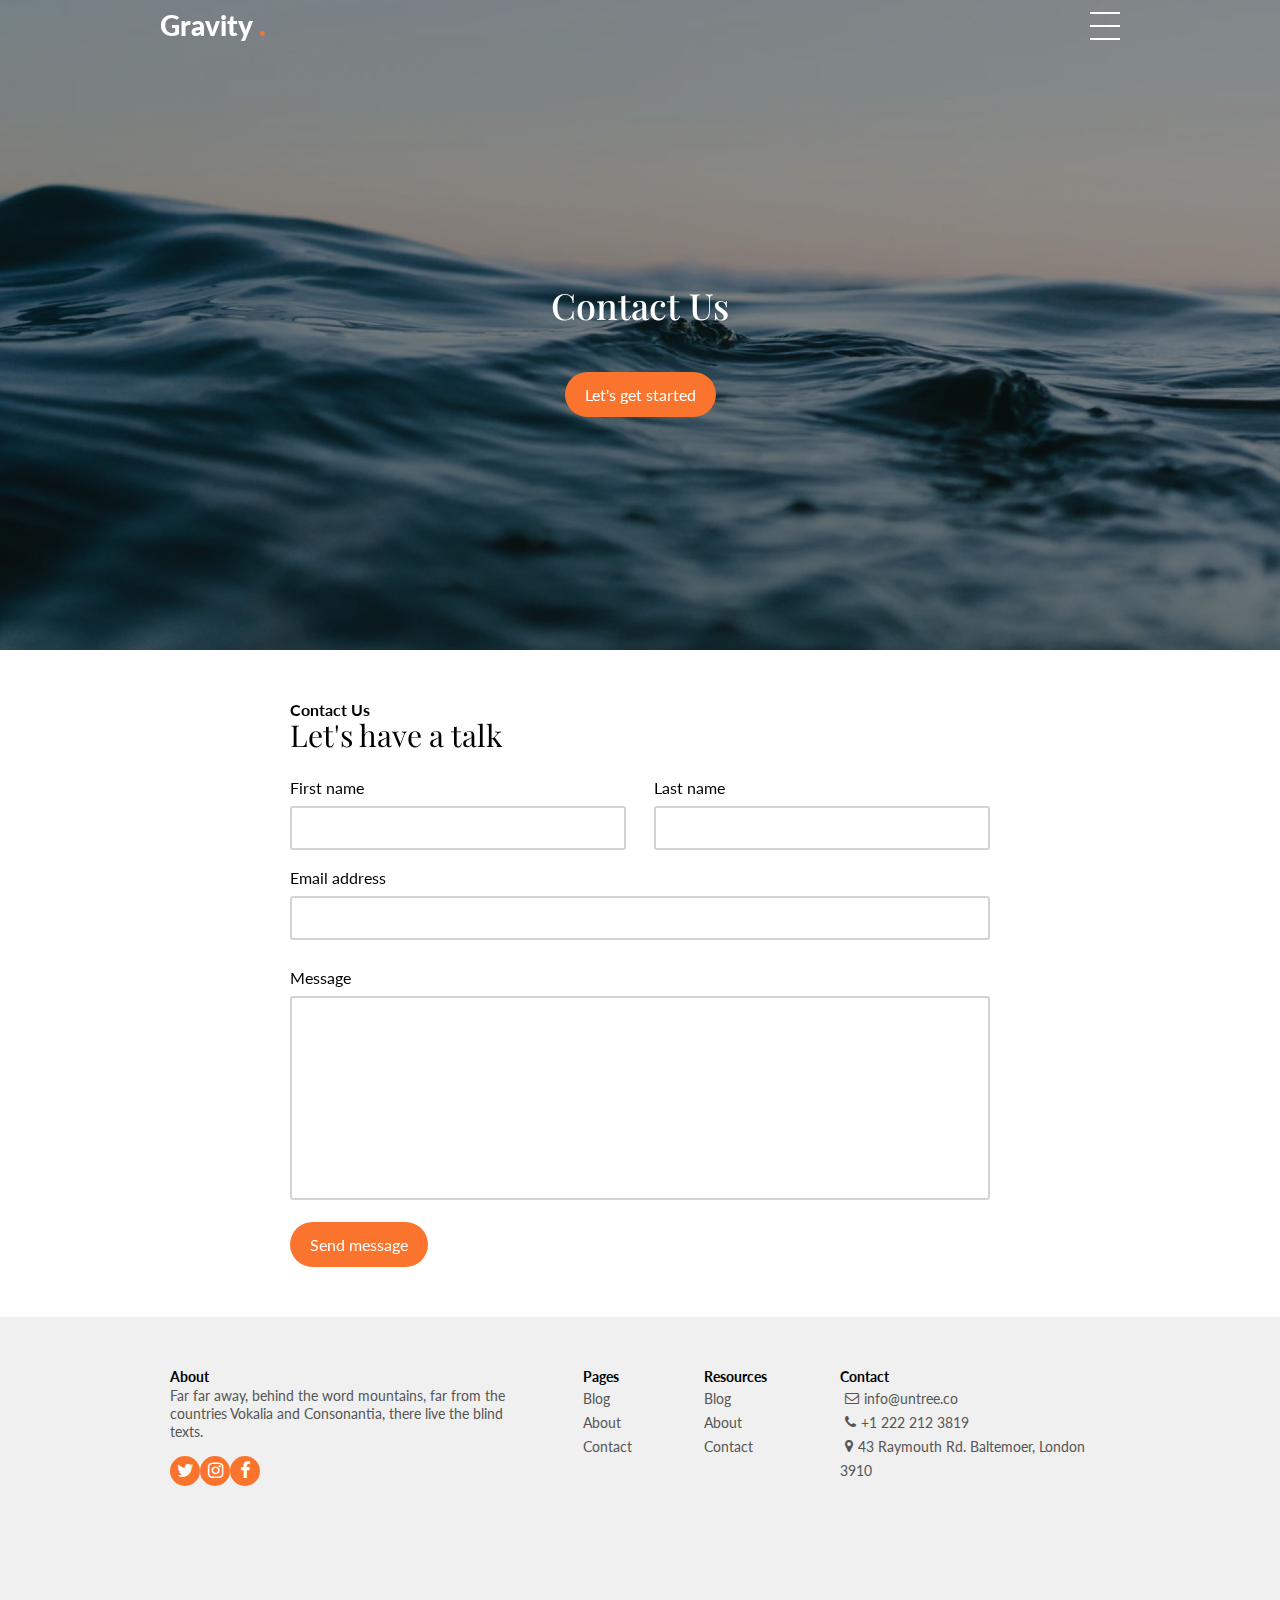
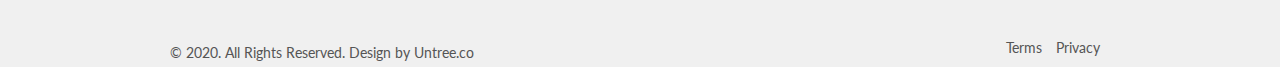
<file: contacts.html>
<!DOCTYPE html>
<html>
    <head>
      <title>Gravity</title>
      <meta charset="UTF-8">
      <meta name="viewport" content="width=device-width">
      <link rel="stylesheet" href="./css/style.css">
      <link rel="stylesheet" href="./css/animate.css">
      <link href="https://fonts.googleapis.com/css2?family=Playfair+Display:wght@400;500&display=swap" rel="stylesheet">
      <link href="https://fonts.googleapis.com/css2?family=Lato:wght@400;500;600;900&display=swap" rel="stylesheet">  
      <link href="./fonts/icomoon/style.css" rel="stylesheet" >
      <link rel="stylesheet" type="text/css" href="./fonts/flaticon/font/flaticon.css">
      <link rel="shortcut icon" href="/images/favicon.png" type="image/png">
    </head>

    <body>
        <header class= 'header'>
            <div class='header__overflow'> </div>
            <div class='header__container'>
          
              <div class='header__top'>
                <div class='logo'>Gravity <span>.</span></div>
              
                <div class='header__menu'>
                
                
                <div class="burger__menu">
                  <div class="burger-line first"></div>
                  <div class="burger-line second"></div>
                  <div class="burger-line third"></div>
                  <div class="burger-line fourth"></div>
                </div>
              
  
                <div class='header__navbar'> 
                  <div class='navbar__cross'>
                    <div class='cross__line cross__line__first'></div>
                    <div class='cross__line cross__line__second'></div>  
                  </div>
                  <nav class='navbar__items'>
                    <ul>
                        <li><a href='index.html'>Home</a></li>
                        <li><a href=''>Dropdown</a></li>
                        <li><a href='inner.html'>Inner Page</a></li>
                        <li><a href='contacts.html'>Contact Us</a></li>
                    </ul>
                  </nav>
                </div>
                </div>
              </div>
  
              <div class='header__content wow'>
                <div class='header__text '><h1>Contact Us</h1></div>
                <div class='header__button__box'>
                  <a href='' class='button header__button'>Let's get started</a>
                </div>
              </div> 
            </div>
          </header>

          <main>
            <div class='wrapper'>
                <div class="contact-us wow">
                    <h3>Contact Us</h3>
                    <h2>Let's have a talk</h2>
                    <form class="contact-form" id="contact-form_1" method="POST" enctype="multipart/form-data">
                        <p class="contact-form__description"></p>
                        <div class='contact-form__input__name-box'>
                          <div class="contact-form__input__name">
                         <label for="first-name">First name</label>
                            <br>
                          <input id='first-name' name="name" type="text" class="contact-form__input contact-form__input_first-name">
                          </div>
                          <div class="contact-form__input__name">
                          <label for="last-name">Last name</label>
                            <br>
                          <input id='last-name' name="name" type="text" class="contact-form__input contact-form__input_last-name">
                          </div>
                        </div>
                       
                        <div class="contact-form__input__box"> 
                            <label for="email-address">Email address</label>
                            <br>
                           <input id="email-address" name="email" type="email" class="contact-form__input contact-form__input_email">
                           <div class="contact-form__error contact-form__error_email"></div>
                        </div>

                        <div class="contact-form__input__box"> 
                            <label for="message">Message</label>
                            <br>
                            
                            <textarea id="message" name="body" cols="5" rows="5" maxlength="140" class="contact-form__input contact-form__input_message" ></textarea>
                        </div>

                        <input type="submit" value="Send message" class="contact-form__button button">
                      </form>
                </div>
            </div>


          </main>

          <footer class="footer">
            <div class="footer__content">
              <div class="footer__box">
                <div class="footer__about">
                <div class="footer__title">About</div>
                <div class="footer__text">Far far away, behind the word mountains, far from the countries Vokalia and Consonantia, there live the blind texts.</div>
                <div class="footer__icons">
                  <div class="footer__icon"><a href="" class="icon-twitter"></a></div>
                  <div class="footer__icon"><a href="" class="icon-instagram"></a></div>
                  <div class="footer__icon"><a href="" class="icon-facebook"></a></div>
                </div>
                </div>
                <div class="footer__pages">
                <div class="footer__title">Pages</div>
                <ul>
                  <li><a href="">Blog</a></li>
                  <li><a href="">About</a></li>
                  <li><a href="">Contact</a></li>
                </ul>
                </div>
                <div class="footer__resources">
                  <div class="footer__title">Resources</div>
                  <ul>
                  <li><a href="">Blog</a></li>
                  <li><a href="">About</a></li>
                  <li><a href="">Contact</a></li>
                  </ul>
                </div>
                <div class="footer__contact">
                <div class="footer__title">Contact</div>
                <ul>
                  <li><a href="mailto:info@untree.co"><span class="icon-envelope-o"></span>info@untree.co</a></li>
                  <li><a href="tel:+1 222 212 3819"><span class="icon-phone"></span>+1 222 212 3819</a></li>
                  <li><a href=""><span class="icon-map-marker"></span>43 Raymouth Rd. Baltemoer, London 3910</a></li>
                </ul>
                </div>
              </div>
            
  
              <div class='footer__info'>
              <div>© 2020. All Rights Reserved. Design by Untree.co</div>
              <div class="terms">
                <ul>
                  <li>Terms</li>
                  <li>Privacy</li>
                </ul>
              </div>
              </div>
           </div>
  
  
          </footer>

        <script src="https://code.jquery.com/jquery-3.5.1.min.js"></script> 
        <script src='js/wow.min.js'></script> 
        <script src='js/main.js'></script> 

    </body>
</html>
</file>
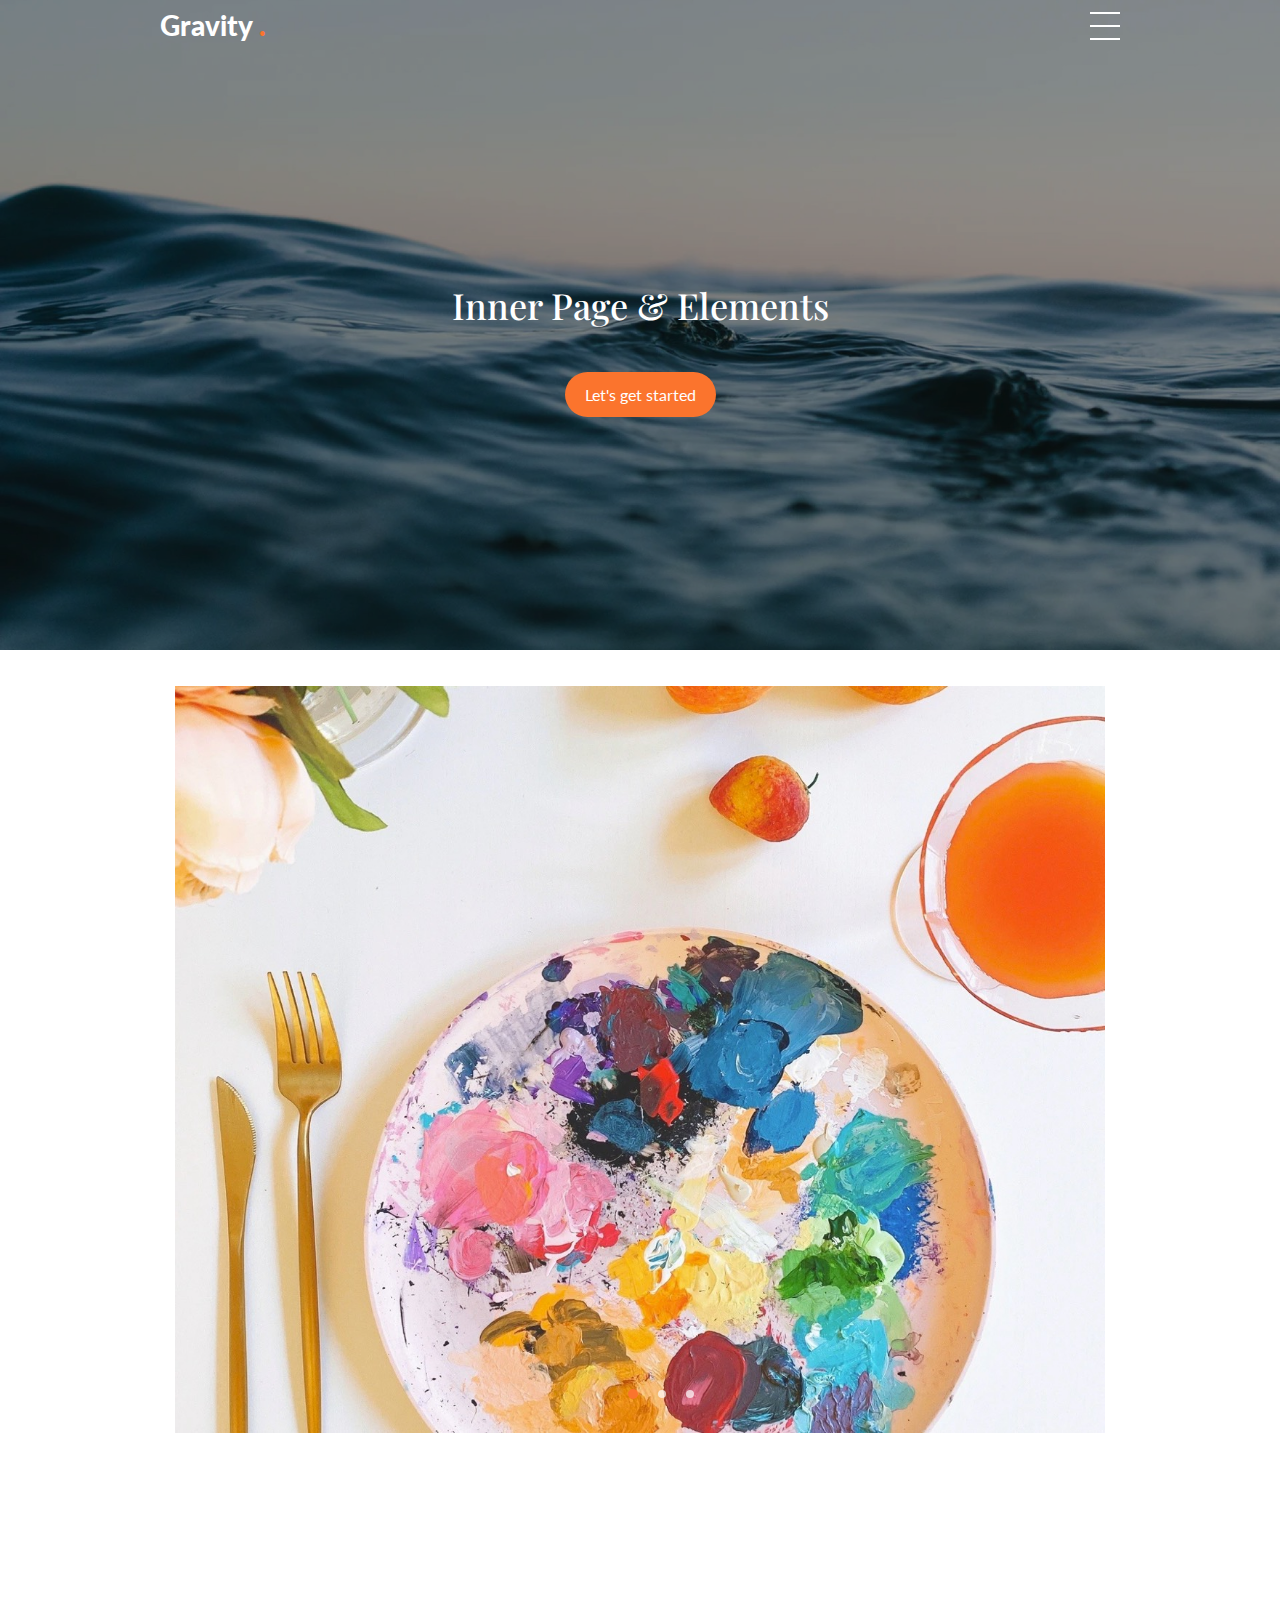
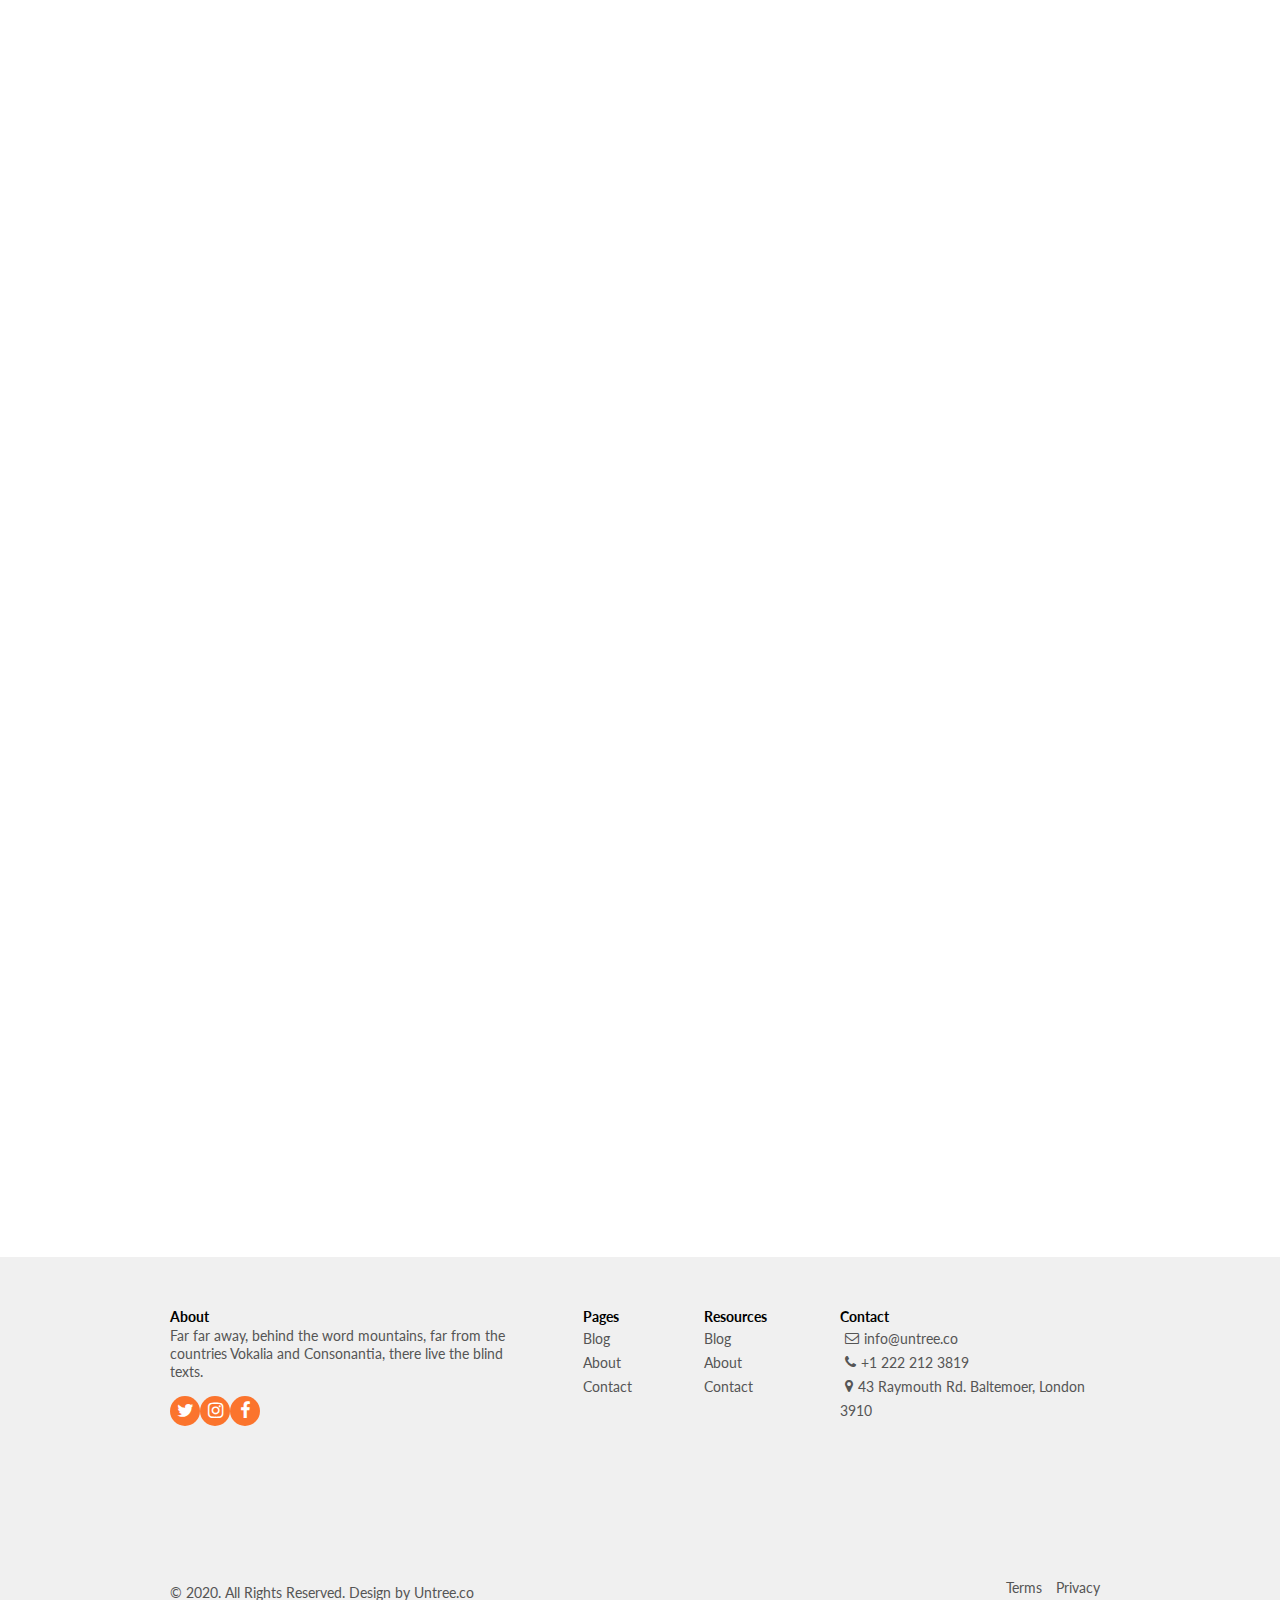
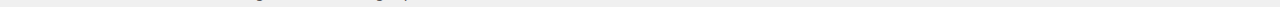
<file: inner.html>
<!DOCTYPE html>
<html>
    <head>
      <title>Gravity</title>
      <meta charset="UTF-8">
      <meta name="viewport" content="width=device-width">
      <link rel="stylesheet" href="./css/style.css">
      <link rel="stylesheet" href="./css/animate.css">
      <link href="https://fonts.googleapis.com/css2?family=Playfair+Display:wght@400;500&display=swap" rel="stylesheet">
      <link href="https://fonts.googleapis.com/css2?family=Lato:wght@400;500;600;900&display=swap" rel="stylesheet">  
      <link href="./fonts/icomoon/style.css" rel="stylesheet" >
      <link rel="stylesheet" type="text/css" href="./fonts/flaticon/font/flaticon.css">
      <link rel="shortcut icon" href="/images/favicon.png" type="image/png">
    </head>

    <body>
        <header class= 'header'>
            <div class='header__overflow'> </div>
            <div class='header__container'>
          
              <div class='header__top'>
                <div class='logo'>Gravity <span>.</span></div>
              
                <div class='header__menu'>
                
                
                <div class="burger__menu">
                  <div class="burger-line first"></div>
                  <div class="burger-line second"></div>
                  <div class="burger-line third"></div>
                  <div class="burger-line fourth"></div>
                </div>
              
  
                <div class='header__navbar'> 
                  <div class='navbar__cross'>
                    <div class='cross__line cross__line__first'></div>
                    <div class='cross__line cross__line__second'></div>  
                  </div>
                  <nav class='navbar__items'>
                    <ul>
                        <li><a href='index.html'>Home</a></li>
                        <li><a href=''>Dropdown</a></li>
                        <li><a href='inner.html'>Inner Page</a></li>
                        <li><a href='contacts.html'>Contact Us</a></li>
                    </ul>
                  </nav>
                </div>
                </div>
              </div>
  
              <div class='header__content wow'>
                <div class='header__text '><h1>Inner Page & Elements</h1></div>
                <div class='header__button__box'>
                  <a href='' class='button header__button'>Let's get started</a>
                </div>
              </div> 
            </div>
          </header>

          <main>
            <div class='wrapper'>

              <div class="slider3 wow">
                <div class="slider__item"><img src="images/slider_1.jpg" alt=""></div>
                <div class="slider__item"><img src="images/slider_2.jpg" alt=""></div>
                <div class="slider__item"><img src="images/slider_3.jpg" alt=""></div>
              </div>

              <div class="inner__container">
                <div class="inner__column">
                  <div class="inner__accordion wow">
                    <h3 class="inner__title">Accordion</h3>
                    <div class="inner__accordion__content">
                      <div class="inner__accordion__content__title">How to download and register?</div>
                      <div class="inner__accordion__content__text">Far far away, behind the word mountains, far from the countries Vokalia and Consonantia, there live the blind texts. Separated they live in Bookmarksgrove right at the coast of the Semantics, a large language ocean.</div>
                      <div class="inner__accordion__content__title">How to create your paypal account?</div>
                      <div class="inner__accordion__content__text">Far far away, behind the word mountains, far from the countries Vokalia and Consonantia, there live the blind texts. Separated they live in Bookmarksgrove right at the coast of the Semantics, a large language ocean.</div>
                      <div class="inner__accordion__content__title">How to link your paypal and bank account?</div>
                      <div class="inner__accordion__content__text">Far far away, behind the word mountains, far from the countries Vokalia and Consonantia, there live the blind texts. Separated they live in Bookmarksgrove right at the coast of the Semantics, a large language ocean.</div>
                    </div>
                  </div>
                  <div class="inner__gallery wow">
                    <h3 class="inner__title">Gallery</h3>
                    <figure class="inner__gallery__items">
                      <img src="images/gal_1.jpg" alt="">
                      <img src="images/gal_2.jpg" alt="">
                      <img src="images/gal_3.jpg" alt="">
                      <img src="images/gal_4.jpg" alt="">
                      <img src="images/gal_5.jpg" alt="">
                      <img src="images/gal_6.jpg" alt="">
                    </figure>
                  </div>
                  <div class="inner__video wow">
                    <h3 class="inner__title">Video</h3>
                    <iframe src="https://www.youtube.com/embed/qj-xFfSeEEk" frameborder="0" allow="accelerometer; autoplay; encrypted-media; gyroscope; picture-in-picture" allowfullscreen>Ooops.. You can't see this video.</iframe>
                  </div>
                </div>
                <div class="inner__column">
                  <div class="inner__form wow">
                    <h3 class="inner__title">Form</h3>
                    <form class="contact-form" id="contact-form_1" method="POST" enctype="multipart/form-data">
                      <p class="contact-form__description"></p>
                      <div class='contact-form__input__name-box'>
                        <div class="contact-form__input__name">
                       <label for="first-name">First name</label>
                          <br>
                        <input id='first-name' name="name" type="text" class="contact-form__input contact-form__input_first-name"  required>
                        </div>
                        <div class="contact-form__input__name">
                        <label for="last-name">Last name</label>
                          <br>
                        <input id='last-name' name="name" type="text" class="contact-form__input contact-form__input_last-name"  required>
                        </div>
                      </div>
                     
                      <div class="contact-form__input__box"> 
                          <label for="email-address">Email address</label>
                          <br>
                         <input id="email-address" name="email" type="email" class="contact-form__input contact-form__input_email"  required>
                         <div class="email__message">We'll never share your email with anyone else.</div>
                      </div>
                      <div class="contact-form__input__box"> 
                        <label for="psw">Password</label>
                        <input type="password" name="psw" class="contact-form__input contact-form__input_password" required>
                      </div>
                      <div class="contact-form__input__box"> 
                          <label for="message">Message</label>
                          <br>
                          
                          <textarea id="message" name="body" cols="5" rows="5" maxlength="140" class="contact-form__input contact-form__input_message" ></textarea>
                      </div>
                      <div class="contact-form__input__box">
                        <label for="select">Select</label>
                        <select id="select" class="contact-form__input contact-form__input__sel">
                          <option value="Untree.co">Untree.co</option>
                          <option value="Free template">Free template</option>
                        </select>
                      </div>

                      <div class="contact-form__input__box">
                        <input type="checkbox" id="checkbox" name="checkbox">
                        <label class="label__checkbox" for="checkbox">Custom checkbox</label>
                      </div>

                      <input type="submit" value="Submit" class="contact-form__button button">
                    </form>
                  </div>
                </div>
              </div>



                <div class="team wow">
                    <div class="team__title">
                        <h2>Team</h2>
                    </div>
                    <div class="team__box">
                          <div class="team__item">
                            <div class="team__item__img">
                              <img src="images/person_1.jpg" alt="" />
                            </div>
                            <div class="team__item__text">
                              <h3>Carl Anderson</h3>
                              <p>Co-Founder & CEO</p>
                            </div>
                          </div>
                          <div class="team__item">
                            <div class="team__item__img">
                              <img src="images/person_2.jpg" alt="" />
                            </div>
                            <div class="team__item__text">
                              <h3>James Watson</h3>
                              <p>Co-Founder & CEO</p>
                            </div>
                          </div>
                          <div class="team__item">
                            <div class="team__item__img">
                              <img src="images/person_3.jpg" alt="" />
                            </div>
                            <div class="team__item__text">
                              <h3>Michelle Allison</h3>
                              <p>Co-Founder & CEO</p>
                            </div>
                          </div>
                          <div class="team__item">
                            <div class="team__item__img">
                              <img src="images/person_4.jpg" alt="" />
                            </div>
                            <div class="team__item__text">
                              <h3>Drew Wood</h3>
                              <p>Co-Founder & CEO</p>
                            </div>
                          </div>
                    </div>
                </div>



                <div class="start wow">
                    <div class="start__box">
                      <div class="start__text">
                        <h2>Ready to get started?</h2>
                        <p>Far far away, behind the word mountains, far from the countries Vokalia and Consonantia, there live the blind texts.</p>
                      </div>
                      <div class="start__buttons">
                        <div class='start__button'>
                          <a href='' class='button'>Contact Us</a>
                        </div>
                        <div class='start__button'>
                          <a href='' class='button'>Make a demo</a>
                        </div>
                      </div>
                    </div>
                  </div>
            </div>
          </main>


          <footer class="footer">
            <div class="footer__content">
              <div class="footer__box">
                <div class="footer__about">
                <div class="footer__title">About</div>
                <div class="footer__text">Far far away, behind the word mountains, far from the countries Vokalia and Consonantia, there live the blind texts.</div>
                <div class="footer__icons">
                  <div class="footer__icon"><a href="" class="icon-twitter"></a></div>
                  <div class="footer__icon"><a href="" class="icon-instagram"></a></div>
                  <div class="footer__icon"><a href="" class="icon-facebook"></a></div>
                </div>
                </div>
                <div class="footer__pages">
                <div class="footer__title">Pages</div>
                <ul>
                  <li><a href="">Blog</a></li>
                  <li><a href="">About</a></li>
                  <li><a href="">Contact</a></li>
                </ul>
                </div>
                <div class="footer__resources">
                  <div class="footer__title">Resources</div>
                  <ul>
                  <li><a href="">Blog</a></li>
                  <li><a href="">About</a></li>
                  <li><a href="">Contact</a></li>
                  </ul>
                </div>
                <div class="footer__contact">
                <div class="footer__title">Contact</div>
                <ul>
                  <li><a href="mailto:info@untree.co"><span class="icon-envelope-o"></span>info@untree.co</a></li>
                  <li><a href="tel:+1 222 212 3819"><span class="icon-phone"></span>+1 222 212 3819</a></li>
                  <li><a href=""><span class="icon-map-marker"></span>43 Raymouth Rd. Baltemoer, London 3910</a></li>
                </ul>
                </div>
              </div>
            
  
              <div class='footer__info'>
              <div>© 2020. All Rights Reserved. Design by Untree.co</div>
              <div class="terms">
                <ul>
                  <li>Terms</li>
                  <li>Privacy</li>
                </ul>
              </div>
              </div>
           </div>
  
  
          </footer>

          <script src="https://code.jquery.com/jquery-3.5.1.min.js"></script> 
          <script src='js/slick.min.js'></script> 
          <script src='js/wow.min.js'></script> 
          <script src='js/main.js'></script> 
    </body>
</html>
</file>
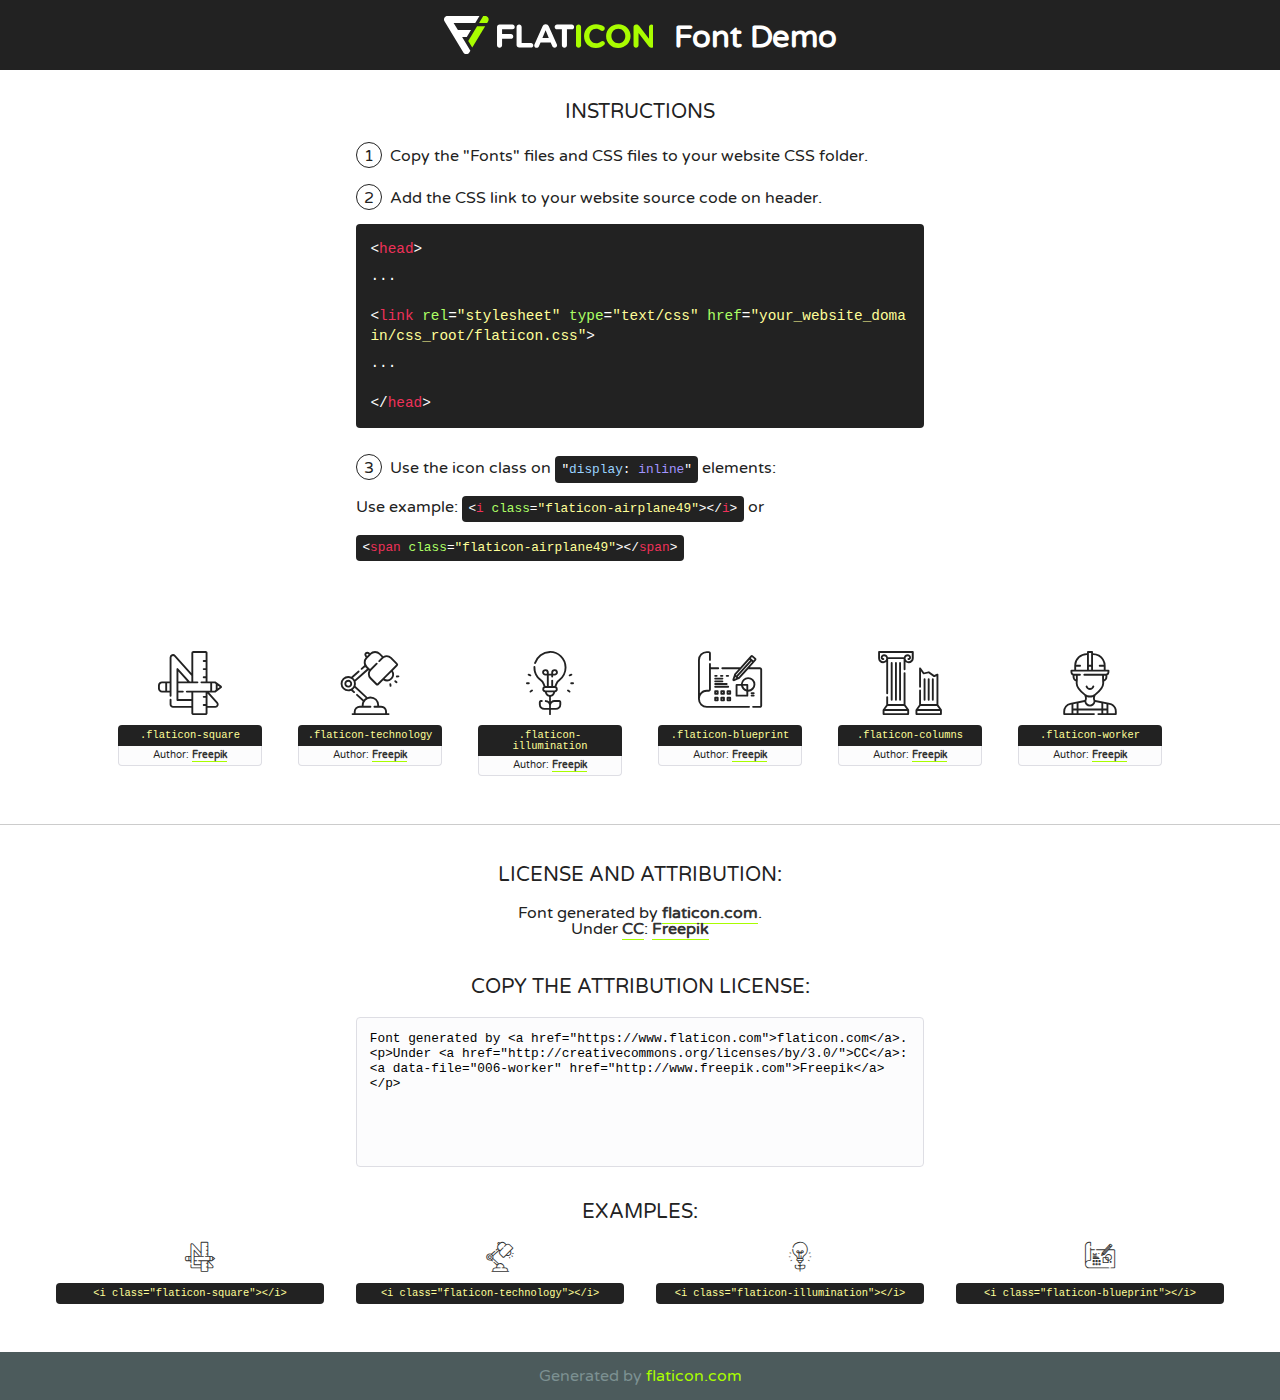
<file: fonts/flaticon/font/flaticon.html>
<!DOCTYPE html>
<!--
  Flaticon icon font: Flaticon
  Creation date: 29/04/2020 13:44
-->
<html>
<!DOCTYPE html>
<html>

<head>
    <title>Flaticon WebFont</title>
    <link href="http://fonts.googleapis.com/css?family=Varela+Round" rel="stylesheet" type="text/css" />
    <link rel="stylesheet" type="text/css" href="flaticon.css">
    <meta charset="UTF-8">
    <style>
    html, body, div, span, applet, object, iframe,
    h1, h2, h3, h4, h5, h6, p, blockquote, pre,
    a, abbr, acronym, address, big, cite, code,
    del, dfn, em, img, ins, kbd, q, s, samp,
    small, strike, strong, sub, sup, tt, var,
    b, u, i, center,
    dl, dt, dd, ol, ul, li,
    fieldset, form, label, legend,
    table, caption, tbody, tfoot, thead, tr, th, td,
    article, aside, canvas, details, embed, 
    figure, figcaption, footer, header, hgroup, 
    menu, nav, output, ruby, section, summary,
    time, mark, audio, video {
        margin: 0;
        padding: 0;
        border: 0;
        font-size: 100%;
        font: inherit;
        vertical-align: baseline;
    }
    /* HTML5 display-role reset for older browsers */
    article, aside, details, figcaption, figure, 
    footer, header, hgroup, menu, nav, section {
        display: block;
    }
    body {
        line-height: 1;
    }
    ol, ul {
        list-style: none;
    }
    blockquote, q {
        quotes: none;
    }
    blockquote:before, blockquote:after,
    q:before, q:after {
        content: '';
        content: none;
    }
    table {
        border-collapse: collapse;
        border-spacing: 0;
    }
    body {
        font-family: 'Varela Round', Helvetica, Arial, sans-serif;
        font-size: 16px;
        color: #222;
    }
    a {
        color: #333;
        border-bottom: 1px solid #a9fd00;
        font-weight: bold;
        text-decoration: none;
    }
    * {
        -moz-box-sizing: border-box;
        -webkit-box-sizing: border-box;
        box-sizing: border-box;
        margin: 0;
        padding: 0;
    }
    [class^="flaticon-"]:before, [class*=" flaticon-"]:before, [class^="flaticon-"]:after, [class*=" flaticon-"]:after {
        font-family: Flaticon;
        font-size: 30px;
        font-style: normal;
        margin-left: 20px;
        color: #333;
    }
    .wrapper {
        max-width: 600px;
        margin: auto;
        padding: 0 1em;
    }
    .title {
        font-size: 1.25em;
        text-align: center;
        margin-bottom: 1em;
        text-transform: uppercase;
    }
    header {
        text-align: center;
        background-color: #222;
        color: #fff;
        padding: 1em;
    }
    header .logo {
        width: 210px;
        height: 38px;
        display: inline-block;
        vertical-align: middle;
        margin-right: 1em;
        border: none;
    }
    header strong {
        font-size: 1.95em;
        font-weight: bold;
        vertical-align: middle;
        margin-top: 5px;
        display: inline-block;
    }
    .demo {
        margin: 2em auto;
        line-height: 1.25em;
    }
    .demo ul li {
        margin-bottom: 1em;
    }
    .demo ul li .num {
        color: #222;
        border-radius: 20px;
        display: inline-block;
        width: 26px;
        padding: 3px;
        height: 26px;
        text-align: center;
        margin-right: 0.5em;
        border: 1px solid #222;
    }
    .demo ul li code {
        background-color: #222;
        border-radius: 4px;
        padding: 0.25em 0.5em;
        display: inline-block;
        color: #fff;
        font-family: Consolas,Monaco,Lucida Console,Liberation Mono,DejaVu Sans Mono,Bitstream Vera Sans Mono,Courier New, monospace;
        font-weight: lighter;
        margin-top: 1em;
        font-size: 0.8em;
        word-break: break-all;
    }
    .demo ul li code.big {
        padding: 1em;
        font-size: 0.9em;
    }
    .demo ul li code .red {
        color: #EF3159;
    }
    .demo ul li code .green {
        color: #ACFF65;
    }
    .demo ul li code .yellow {
        color: #FFFF99;
    }
    .demo ul li code .blue {
        color: #99D3FF;
    }
    .demo ul li code .purple {
        color: #A295FF;
    }
    .demo ul li code .dots {
        margin-top: 0.5em;
        display: block;
    }
    #glyphs {
        border-bottom: 1px solid #ccc;
        padding: 2em 0;
        text-align: center;
    }
    .glyph {
        display: inline-block;
        width: 9em;
        margin: 1em;
        text-align: center;
        vertical-align: top;
        background: #FFF;
    }
    .glyph .glyph-icon {
        padding: 10px;
        display: block;
        font-family:"Flaticon";
        font-size: 64px;
        line-height: 1;
    }
    .glyph .glyph-icon:before {
        font-size: 64px;
        color: #222;
        margin-left: 0;
    }
    .class-name {
        font-size: 0.65em;
        background-color: #222;
        color: #fff;
        border-radius: 4px 4px 0 0;
        padding: 0.5em;
        color: #FFFF99;
        font-family: Consolas,Monaco,Lucida Console,Liberation Mono,DejaVu Sans Mono,Bitstream Vera Sans Mono,Courier New, monospace;
    }
    .author-name {
        font-size: 0.6em;
        background-color: #fcfcfd;
        border: 1px solid #DEDEE4;
        border-top: 0;
        border-radius: 0 0 4px 4px;
        padding: 0.5em;
    }
    .class-name:last-child {
        font-size: 10px;
        color:#888;
    }
    .class-name:last-child a {
        font-size: 10px;
        color:#555;
    }
    .class-name:last-child a:hover {
        color:#a9fd00;
    }
    .glyph > input {
        display: block;
        width: 100px;
        margin: 5px auto;
        text-align: center;
        font-size: 12px;
        cursor: text;
    }
    .glyph > input.icon-input {
        font-family:"Flaticon";
        font-size: 16px;
        margin-bottom: 10px;
    }
    .attribution .title {
        margin-top: 2em;
    }
    .attribution textarea {
        background-color: #fcfcfd;
        padding: 1em;
        border: none;
        box-shadow: none;
        border: 1px solid #DEDEE4;
        border-radius: 4px;
        resize: none;
        width: 100%;
        height: 150px;
        font-size: 0.8em;
        font-family: Consolas,Monaco,Lucida Console,Liberation Mono,DejaVu Sans Mono,Bitstream Vera Sans Mono,Courier New, monospace;
        -webkit-appearance: none;
    }
    .iconsuse {
        margin: 2em auto;
        text-align: center;
        max-width: 1200px;
    }
    .iconsuse:after {
        content: '';
        display: table;
        clear: both;
    }
    .iconsuse .image {
        float: left;
        width: 25%;
        padding: 0 1em;
    }
    .iconsuse .image p {
        margin-bottom: 1em;
    }
    .iconsuse .image span {
        display: block;
        font-size: 0.65em;
        background-color: #222;
        color: #fff;
        border-radius: 4px;
        padding: 0.5em;
        color: #FFFF99;
        margin-top: 1em;
        font-family: Consolas,Monaco,Lucida Console,Liberation Mono,DejaVu Sans Mono,Bitstream Vera Sans Mono,Courier New, monospace;
    }
    #footer {
        text-align: center;
        background-color: #4C5B5C;
        color: #7c9192;
        padding: 1em;
    }
    #footer a {
        border: none;
        color: #a9fd00;
        font-weight: normal;
    }
    @media (max-width: 960px) {
        .iconsuse .image {
            width: 50%;
        }
    }
    @media (max-width: 560px) {
        .iconsuse .image {
            width: 100%;
        }
    }
    </style>
</head>

<body class="characters-off">

    <header>
        <a href="https://www.flaticon.com" target="_blank" class="logo">
            <svg version="1.1" xmlns="http://www.w3.org/2000/svg" xmlns:xlink="http://www.w3.org/1999/xlink" xmlns:a="http://ns.adobe.com/AdobeSVGViewerExtensions/3.0/" viewBox="0 0 560.875 102.036" enable-background="new 0 0 560.875 102.036" xml:space="preserve">
                <defs>
                </defs>
                <g>
                    <g class="letters">
                        <path fill="#ffffff" d="M141.596,29.675c0-3.777,2.985-6.767,6.764-6.767h34.438c3.426,0,6.15,2.728,6.15,6.15
                        c0,3.43-2.724,6.149-6.15,6.149h-27.674v13.091h23.719c3.429,0,6.151,2.724,6.151,6.15c0,3.43-2.723,6.149-6.151,6.149h-23.719
                        v17.574c0,3.773-2.986,6.761-6.764,6.761c-3.779,0-6.764-2.989-6.764-6.761V29.675z"></path>
                        <path fill="#ffffff" d="M193.844,29.149c0-3.781,2.985-6.767,6.764-6.767c3.776,0,6.763,2.985,6.763,6.767v42.957h25.039
                        c3.426,0,6.149,2.726,6.149,6.153c0,3.425-2.723,6.15-6.149,6.15h-31.802c-3.779,0-6.764-2.986-6.764-6.768V29.149z"></path>
                        <path fill="#ffffff" d="M241.891,75.71l21.438-48.407c1.492-3.341,4.215-5.357,7.906-5.357h0.792
                        c3.686,0,6.323,2.017,7.815,5.357l21.439,48.407c0.436,0.967,0.701,1.845,0.701,2.723c0,3.602-2.809,6.501-6.414,6.501
                        c-3.161,0-5.269-1.845-6.499-4.655l-4.132-9.661h-27.059l-4.301,10.102c-1.144,2.631-3.426,4.214-6.237,4.214
                        c-3.517,0-6.24-2.81-6.24-6.325C241.1,77.64,241.451,76.677,241.891,75.71z M279.932,58.666l-8.521-20.297l-8.526,20.297H279.932
                        z"></path>
                        <path fill="#ffffff" d="M314.864,35.387H301.86c-3.429,0-6.239-2.813-6.239-6.238c0-3.429,2.811-6.24,6.239-6.24h39.533
                        c3.426,0,6.237,2.811,6.237,6.24c0,3.425-2.811,6.238-6.237,6.238h-13.001v42.785c0,3.773-2.99,6.761-6.764,6.761
                        c-3.779,0-6.764-2.989-6.764-6.761V35.387z"></path>
                        <path fill="#A9FD00" d="M352.615,29.149c0-3.781,2.985-6.767,6.767-6.767c3.774,0,6.761,2.985,6.761,6.767v49.024
                        c0,3.773-2.987,6.761-6.761,6.761c-3.781,0-6.767-2.989-6.767-6.761V29.149z"></path>
                        <path fill="#A9FD00" d="M374.132,53.836v-0.179c0-17.481,13.178-31.801,32.065-31.801c9.22,0,15.459,2.458,20.557,6.238
                        c1.402,1.054,2.637,2.985,2.637,5.357c0,3.692-2.985,6.59-6.681,6.59c-1.845,0-3.071-0.702-4.044-1.319
                        c-3.776-2.813-7.729-4.393-12.562-4.393c-10.364,0-17.831,8.611-17.831,19.154v0.173c0,10.542,7.291,19.329,17.831,19.329
                        c5.715,0,9.492-1.756,13.359-4.834c1.049-0.874,2.458-1.491,4.039-1.491c3.429,0,6.325,2.813,6.325,6.236
                        c0,2.106-1.056,3.78-2.282,4.834c-5.539,4.834-12.036,7.733-21.878,7.733C387.572,85.464,374.132,71.493,374.132,53.836z"></path>
                        <path fill="#A9FD00" d="M433.009,53.836v-0.179c0-17.481,13.79-31.801,32.766-31.801c18.981,0,32.592,14.143,32.592,31.628v0.173
                        c0,17.483-13.785,31.807-32.769,31.807C446.625,85.464,433.009,71.32,433.009,53.836z M484.224,53.836v-0.179
                        c0-10.539-7.725-19.326-18.626-19.326c-10.893,0-18.449,8.611-18.449,19.154v0.173c0,10.542,7.73,19.329,18.626,19.329
                        C476.676,72.986,484.224,64.378,484.224,53.836z"></path>
                        <path fill="#A9FD00" d="M506.233,29.321c0-3.774,2.99-6.763,6.767-6.763h1.401c3.252,0,5.183,1.583,7.029,3.953l26.093,34.265
                        V29.059c0-3.692,2.99-6.677,6.681-6.677c3.683,0,6.671,2.985,6.671,6.677v48.934c0,3.78-2.987,6.765-6.764,6.765h-0.436
                        c-3.257,0-5.188-1.581-7.034-3.953l-27.056-35.492v32.944c0,3.687-2.985,6.676-6.678,6.676c-3.683,0-6.673-2.989-6.673-6.676
                        V29.321z"></path>
                    </g>
                    <g class="insignia">
                        <path fill="#ffffff" d="M48.372,56.137h12.517l11.156-18.537H37.186L25.688,18.539h57.825L94.668,0H9.271
                        C5.925,0,2.842,1.801,1.198,4.716c-1.644,2.907-1.593,6.482,0.134,9.343l50.38,83.501c1.678,2.781,4.689,4.476,7.938,4.476
                        c3.246,0,6.257-1.695,7.935-4.476l2.898-4.804L48.372,56.137z"></path>
                        <g class="i">
                            <path fill="#A9FD00" d="M93.575,18.539h0.031v0.004l21.652,0.004l2.705-4.488c1.727-2.861,1.778-6.436,0.133-9.343
                            C116.454,1.801,113.371,0,110.026,0h-5.294L93.575,18.539z"></path>
                            <polygon fill="#A9FD00" points="88.291,27.356 64.725,66.486 75.519,84.404 109.942,27.356"></polygon>
                        </g>
                    </g>
                </g>
            </svg>
        </a>
        <strong>Font Demo</strong>
    </header>


    <section class="demo wrapper">

        <p class="title">Instructions</p>

        <ul>
            <li>
                <span class="num">1</span>Copy the "Fonts" files and CSS files to your website CSS folder.
            </li>
            <li>
                <span class="num">2</span>Add the CSS link to your website source code on header.
                <code class="big">
                    &lt;<span class="red">head</span>&gt;
                    <br/><span class="dots">...</span>
                    <br/>&lt;<span class="red">link</span> <span class="green">rel</span>=<span class="yellow">"stylesheet"</span> <span class="green">type</span>=<span class="yellow">"text/css"</span> <span class="green">href</span>=<span class="yellow">"your_website_domain/css_root/flaticon.css"</span>&gt;
                    <br/><span class="dots">...</span>
                    <br/>&lt;/<span class="red">head</span>&gt;
                </code>
            </li>

            <li>
                <p>
                    <span class="num">3</span>Use the icon class on <code>"<span class="blue">display</span>:<span class="purple"> inline</span>"</code> elements:
                    <br />
                    Use example: <code>&lt;<span class="red">i</span> <span class="green">class</span>=<span class="yellow">&quot;flaticon-airplane49&quot;</span>&gt;&lt;/<span class="red">i</span>&gt;</code> or <code>&lt;<span class="red">span</span> <span class="green">class</span>=<span class="yellow">&quot;flaticon-airplane49&quot;</span>&gt;&lt;/<span class="red">span</span>&gt;</code>
            </li>
        </ul>

    </section>




   <section id="glyphs">          
    
      
        <div class="glyph"><div class="glyph-icon flaticon-square"></div>
            <div class="class-name">.flaticon-square</div>
            <div class="author-name">Author: <a data-file="001-square" href="http://www.freepik.com">Freepik</a> </div> 
        </div>        
        
        <div class="glyph"><div class="glyph-icon flaticon-technology"></div>
            <div class="class-name">.flaticon-technology</div>
            <div class="author-name">Author: <a data-file="002-technology" href="http://www.freepik.com">Freepik</a> </div> 
        </div>        
        
        <div class="glyph"><div class="glyph-icon flaticon-illumination"></div>
            <div class="class-name">.flaticon-illumination</div>
            <div class="author-name">Author: <a data-file="003-illumination" href="http://www.freepik.com">Freepik</a> </div> 
        </div>        
        
        <div class="glyph"><div class="glyph-icon flaticon-blueprint"></div>
            <div class="class-name">.flaticon-blueprint</div>
            <div class="author-name">Author: <a data-file="004-blueprint" href="http://www.freepik.com">Freepik</a> </div> 
        </div>        
        
        <div class="glyph"><div class="glyph-icon flaticon-columns"></div>
            <div class="class-name">.flaticon-columns</div>
            <div class="author-name">Author: <a data-file="005-columns" href="http://www.freepik.com">Freepik</a> </div> 
        </div>        
        
        <div class="glyph"><div class="glyph-icon flaticon-worker"></div>
            <div class="class-name">.flaticon-worker</div>
            <div class="author-name">Author: <a data-file="006-worker" href="http://www.freepik.com">Freepik</a> </div> 
        </div>        
        

    </section>



    <section class="attribution wrapper"   style="text-align:center;">

      <div class="title">License and attribution:</div><div class="attrDiv">Font generated by <a href="https://www.flaticon.com">flaticon.com</a>. <div><p>Under <a href="http://creativecommons.org/licenses/by/3.0/">CC</a>: <a data-file="006-worker" href="http://www.freepik.com">Freepik</a></p>  </div>
      </div>
      <div class="title">Copy the Attribution License:</div>

    <textarea onclick="this.focus();this.select();">Font generated by &lt;a href=&quot;https://www.flaticon.com&quot;&gt;flaticon.com&lt;/a&gt;. <p>Under <a href="http://creativecommons.org/licenses/by/3.0/">CC</a>: <a data-file="006-worker" href="http://www.freepik.com">Freepik</a></p>  
     </textarea>

    </section>

    <section class="iconsuse">

          <div class="title">Examples:</div>            
             
            <div class="image">
                <p>
                    <i class="glyph-icon flaticon-square"></i> 
                    <span>&lt;i class=&quot;flaticon-square&quot;&gt;&lt;/i&gt;</span>
                </p>
            </div>
            
            <div class="image">
                <p>
                    <i class="glyph-icon flaticon-technology"></i> 
                    <span>&lt;i class=&quot;flaticon-technology&quot;&gt;&lt;/i&gt;</span>
                </p>
            </div>
            
            <div class="image">
                <p>
                    <i class="glyph-icon flaticon-illumination"></i> 
                    <span>&lt;i class=&quot;flaticon-illumination&quot;&gt;&lt;/i&gt;</span>
                </p>
            </div>
            
            <div class="image">
                <p>
                    <i class="glyph-icon flaticon-blueprint"></i> 
                    <span>&lt;i class=&quot;flaticon-blueprint&quot;&gt;&lt;/i&gt;</span>
                </p>
            </div>
                       
        </div>
                            
    </section>

<div id="footer">
    <div>Generated by <a href="https://www.flaticon.com">flaticon.com</a>
    </div>
</div>



</body>
</html>
</file>
<file: css/style.css>
@charset "UTF-8";
/*Обнуление*/
* {
  padding: 0;
  margin: 0;
  border: 0; }

*, *:before, *:after {
  -moz-box-sizing: border-box;
  -webkit-box-sizing: border-box;
  box-sizing: border-box; }

:focus, :active {
  outline: none; }

a:focus, a:active {
  outline: none; }

nav, footer, header, aside {
  display: block; }

html, body {
  height: 100%;
  width: 100%;
  font-size: 100%;
  line-height: 1;
  font-size: 14px;
  -ms-text-size-adjust: 100%;
  -moz-text-size-adjust: 100%;
  -webkit-text-size-adjust: 100%; }

input, button, textarea {
  font-family: inherit; }

input::-ms-clear {
  display: none; }

button {
  cursor: pointer; }

button::-moz-focus-inner {
  padding: 0;
  border: 0; }

a, a:visited {
  text-decoration: none; }

a:hover {
  text-decoration: none; }

ul li {
  list-style: none; }

img {
  vertical-align: top; }

h1, h2, h3, h4, h5, h6 {
  font-size: inherit;
  font-weight: inherit; }

/*--------------------*/
.header, .header__container, .header__top, .header__content, .header__button__box, .wrapper, .latest__product, .latest__product__content, .latest__product__img, .row__items, .item__number, .web_resources, .web_resources__img, .web_resouces__numbers, .web_resouces__button__box, .slider .slick-dots, .send, .services, .services__box, .services__item, .testimonials, .testimonials__item__person, .slider2 .slick-dots, .start, .start__box, .start__buttons, .start__button, .footer__box, .footer__icons, .footer__info, .contact-form, .contact-form__input__name-box, .slider3 .slick-dots, .inner__container, .inner__gallery__items, .team__box {
  display: -webkit-box;
  display: -moz-box;
  display: -ms-flexbox;
  display: -webkit-flex;
  display: flex;
  -webkit-box-align: center;
  -ms-flex-align: center;
  align-items: center;
  -webkit-box-pack: center;
  -ms-flex-pack: center;
  justify-content: center;
  -ms-flex-wrap: wrap;
  flex-wrap: wrap; }

body {
  font-family: "Lato", sans-serif;
  font-weight: 400;
  font-size: 16px; }

/*index.html -------------------*/
/*Header*/
.header {
  background-image: url("../images/bg_1.jpg");
  background-repeat: no-repeat;
  background-position: center;
  background-size: cover;
  height: 650px;
  position: relative; }

.header__overflow {
  background-color: black;
  top: 0;
  height: 650px;
  width: 100%;
  position: absolute;
  z-index: 1;
  opacity: 0.4; }

.header__container {
  width: 100%;
  max-width: 960px;
  height: 100%;
  -webkit-box-align: start;
  -ms-flex-align: start;
  align-items: flex-start;
  position: relative;
  z-index: 2;
  margin: 0 auto; }
  @media (min-width: 768px) and (max-width: 991px) {
    .header__container {
      padding: 0 15px; } }
  @media (max-width: 767px) {
    .header__container {
      padding: 0 15px; } }

.header__top {
  top: 0;
  height: 50px;
  width: 100%;
  -webkit-box-pack: justify;
  -ms-flex-pack: justify;
  justify-content: space-between;
  text-align: center; }

.logo {
  color: #ffffff;
  font-weight: 900;
  font-size: 28px; }
  .logo span {
    color: #FB742D; }

.header__content {
  max-height: 600px;
  max-width: 880px;
  -webkit-animation: fadeInUp;
  animation: fadeInUp; }

.header__text {
  font-family: "Playfair Display", serif;
  font-size: 36px;
  font-weight: 500;
  color: #ffffff;
  text-align: center;
  line-height: 44px; }
  @media (min-width: 768px) and (max-width: 991px) {
    .header__text {
      font-size: 30px; } }
  @media (max-width: 767px) {
    .header__text {
      font-size: 28px; } }
  @media (max-width: 480px) {
    .header__text {
      font-size: 24px; } }

.header__button__box {
  width: 100%;
  margin: 45px 0 0 0; }

.button {
  background-color: #FB742D;
  color: #ffffff;
  border: 0;
  width: auto;
  height: 45px;
  line-height: 45px;
  border-radius: 45px;
  padding: 0 20px; }
  .button:active {
    border: 2px solid #048bfe; }

/*Бургер меню*/
.burger__menu {
  width: 30px;
  height: 30px;
  cursor: pointer; }
  .burger__menu.active .first {
    display: none; }
  .burger__menu.active .second {
    -webkit-transform: rotate(45deg);
    -ms-transform: rotate(45deg);
    transform: rotate(45deg); }
  .burger__menu.active .third {
    -webkit-transform: rotate(-45deg);
    -ms-transform: rotate(-45deg);
    transform: rotate(-45deg); }
  .burger__menu.active .fourth {
    display: none; }
  .burger__menu:hover .first {
    top: 17px; }
  .burger__menu:hover .fourth {
    top: 33px; }

.burger-line {
  max-width: 960px;
  position: absolute;
  top: 12px;
  width: 30px;
  height: 2px;
  background-color: #fff;
  -webkit-transition: .5s all;
  -o-transition: .5s all;
  transition: .5s all; }

.second, .third {
  top: 25px; }

.fourth {
  top: 38px; }

/*Прячущаяся навигация*/
.header__navbar {
  position: fixed;
  z-index: 5;
  background-color: #ffffff;
  height: 100%;
  width: 250px;
  float: right;
  top: 0;
  right: 0;
  text-align: left;
  max-width: 0;
  -webkit-transition: max-width 0.4s linear;
  -o-transition: max-width 0.4s linear;
  transition: max-width 0.4s linear;
  overflow: auto; }

.navbar__cross {
  display: none;
  cursor: pointer;
  width: 30px;
  height: 30px;
  float: right;
  right: 10px;
  top: 12px;
  position: relative;
  -webkit-transition: max-width 0.4s ease;
  -o-transition: max-width 0.4s ease;
  transition: max-width 0.4s ease; }
  .navbar__cross.active {
    display: block; }

.cross__line {
  top: 15px;
  position: absolute;
  width: 30px;
  height: 2px;
  background-color: #222; }

.cross__line__first {
  -webkit-transform: rotate(45deg);
  -ms-transform: rotate(45deg);
  transform: rotate(45deg); }

.cross__line__second {
  -webkit-transform: rotate(-45deg);
  -ms-transform: rotate(-45deg);
  transform: rotate(-45deg); }

.header__navbar li {
  line-height: 30px; }

.header__navbar a {
  color: #222; }

.header__navbar.active {
  max-width: 300px; }

.navbar__items {
  top: 75px;
  position: relative;
  margin: 0 0 0 30px; }

/*Main*/
.wrapper {
  max-width: 960px;
  height: 100%;
  margin: 0 auto;
  padding: 0 15px; }

/*Latest product*/
.latest__product {
  width: 880px;
  margin: -70px 0 0 0; }
  @media (min-width: 768px) and (max-width: 991px) {
    .latest__product {
      width: 700px; } }
  @media (max-width: 767px) {
    .latest__product {
      width: 400px; } }
  @media (max-width: 480px) {
    .latest__product {
      width: 300px; } }

.latest__product__content {
  -webkit-box-pack: left;
  -ms-flex-pack: left;
  justify-content: left;
  height: 150px;
  width: 100%;
  background-color: #222;
  padding: 30px;
  margin: auto;
  position: relative;
  z-index: 1;
  border-radius: 7px;
  -webkit-box-shadow: 0 15px 30px -10px rgba(0, 0, 0, 0.3);
  box-shadow: 0 15px 30px -10px rgba(0, 0, 0, 0.3);
  -webkit-animation: fadeInUp;
  animation: fadeInUp; }
  @media (min-width: 768px) and (max-width: 991px) {
    .latest__product__content {
      height: auto; } }
  @media (max-width: 767px) {
    .latest__product__content {
      height: auto;
      padding: 30px 30px 40px 30px; } }
  @media (max-width: 480px) {
    .latest__product__content {
      height: auto;
      padding: 30px 30px 40px 30px; } }

.latest__product__img {
  z-index: 1;
  position: absolute;
  right: calc((100vw - 880px) / 2 + 20px);
  border-radius: 7px;
  -webkit-box-shadow: 0 15px 30px -10px rgba(0, 0, 0, 0.3);
  box-shadow: 0 15px 30px -10px rgba(0, 0, 0, 0.3);
  width: auto;
  height: 300px;
  overflow: hidden;
  -webkit-animation: fadeInUp;
  animation: fadeInUp; }
  .latest__product__img img {
    height: 300px; }
    @media (max-width: 480px) {
      .latest__product__img img {
        height: 250px; } }
  @media (min-width: 768px) and (max-width: 991px) {
    .latest__product__img {
      right: calc((100vw - 700px) / 2 + 20px); } }
  @media (max-width: 767px) {
    .latest__product__img {
      position: relative;
      right: 0;
      margin: -20px 0 0 0; } }
  @media (max-width: 480px) {
    .latest__product__img {
      height: 250px; } }

.latest__product__text {
  width: 500px;
  text-align: left;
  position: relative;
  z-index: 1; }
  .latest__product__text h2 {
    color: #ffffff;
    line-height: 24px;
    font-size: 20px;
    font-family: "Playfair Display", serif;
    font-weight: 400; }
  .latest__product__text h3 {
    color: #FB742D;
    line-height: 14px;
    font-size: 10px; }
  .latest__product__text p {
    font-size: 14px;
    font-weight: 500;
    color: #808080;
    line-height: 18px; }
  @media (min-width: 768px) and (max-width: 991px) {
    .latest__product__text {
      width: 320px; } }

/*Row*/
.row__items {
  -webkit-box-pack: justify;
  -ms-flex-pack: justify;
  justify-content: space-between;
  margin: 125px 0 0 0;
  width: 100%; }
  @media (max-width: 991px) {
    .row__items {
      -ms-flex-pack: distribute;
      justify-content: space-around; } }

.item {
  max-width: 220px;
  height: auto;
  padding: 10px 20px 40px 20px;
  -webkit-box-shadow: 0 15px 30px -10px rgba(0, 0, 0, 0.3);
  box-shadow: 0 15px 30px -10px rgba(0, 0, 0, 0.3);
  -webkit-animation: fadeInUp;
  animation: fadeInUp; }

.item__number {
  background-color: #FB742D;
  color: #ffffff;
  -webkit-box-shadow: 0 15px 30px -10px rgba(0, 0, 0, 0.3);
  box-shadow: 0 15px 30px -10px rgba(0, 0, 0, 0.3);
  width: 50px;
  height: 50px;
  border-radius: 50%;
  text-align: center;
  font-size: 18px; }

.item__content {
  text-align: left;
  font-size: 16px;
  margin: 20px 0;
  color: #222; }

.link {
  font-size: 12px; }
  .link a {
    color: #FB742D; }

/* Web resources*/
.web_resources {
  width: 100%;
  margin: 50px 0 0 0; }

.web_resources__img {
  width: 50%;
  -webkit-animation: fadeInUp;
  animation: fadeInUp; }
  .web_resources__img img {
    width: auto;
    height: 400px; }
    @media (max-width: 480px) {
      .web_resources__img img {
        height: 300px; } }
  @media (max-width: 767px) {
    .web_resources__img {
      width: 100%; } }

.web_resouces__column {
  width: 50%;
  -webkit-animation: fadeInUp;
  animation: fadeInUp; }
  @media (max-width: 767px) {
    .web_resouces__column {
      width: 100%; } }

.web_resources__content {
  text-align: left;
  line-height: 18px;
  margin: 30px; }

.web_resouces__text h2 {
  font-size: 30px;
  font-family: "Playfair Display", serif;
  font-weight: 400;
  line-height: 46px; }

.web_resouces__numbers {
  -webkit-box-pack: start;
  -ms-flex-pack: start;
  justify-content: flex-start; }

.web_resouces__numbers__item {
  margin: 30px 90px 30px 0; }
  .web_resouces__numbers__item span {
    font-size: 30px; }

.web_resouces__links {
  margin: 10px 0; }

.web_resouces__link {
  font-size: 14px;
  line-height: 20px;
  padding-left: 30px;
  position: relative; }
  .web_resouces__link:before {
    content: "\e5ca";
    position: absolute;
    font-family: 'icomoon';
    left: 0;
    font-size: 18px; }

.web_resouces__button__box {
  -webkit-box-pack: start;
  -ms-flex-pack: start;
  justify-content: flex-start; }

/*Новости Слайдер*/
.news__block {
  width: 100%;
  color: #ffffff;
  margin: 50px 0 0 0;
  position: relative;
  background-color: #222;
  padding: 50px 0 100px 0;
  z-index: 1;
  -webkit-animation: fadeInUp;
  animation: fadeInUp; }

.news__title {
  font-family: "Playfair Display", serif;
  font-weight: 400;
  font-size: 26px;
  text-align: left;
  margin: 0 0 50px 90px; }
  @media (max-width: 480px) {
    .news__title {
      margin: 0 0 50px 30px; } }

.news__item {
  width: 300px;
  background-color: #333;
  padding: 50px 20px 40px 20px;
  text-align: left;
  z-index: 1;
  position: relative;
  margin: 20px 8px; }

.news__item__photo {
  width: 60px;
  height: 60px;
  border-radius: 50%;
  overflow: hidden;
  position: absolute;
  z-index: 2;
  top: -20px;
  left: 15px; }
  .news__item__photo img {
    width: 60px;
    height: 60px; }

.news__item__name {
  font-size: 12px;
  padding: 8px; }

.news__item__content h2 {
  font-family: "Playfair Display", serif;
  font-weight: 400;
  font-size: 20px;
  padding: 8px 0; }

.news__item__content p {
  font-size: 14px;
  line-height: 18px;
  padding: 8px 0; }

/* Слайдер */
.slick-list {
  overflow: hidden; }

.slick-track {
  display: -webkit-box;
  display: -moz-box;
  display: -ms-flexbox;
  display: -webkit-flex;
  display: flex; }

.slider {
  position: relative;
  padding: 0 50px;
  height: auto; }
  @media (max-width: 320px) {
    .slider {
      padding: 0 10px; } }
  .slider .slick-arrow {
    position: absolute;
    top: 50%;
    margin-top: -25px;
    z-index: 3;
    font-size: 0;
    width: 40px;
    height: 80px; }
    .slider .slick-arrow.slick-prev {
      left: 0;
      background: url("../images/arrow__left2.png") 0 0/100% no-repeat; }
    .slider .slick-arrow.slick-next {
      right: 0;
      background: url("../images/arrow__right2.png") 0 0/100% no-repeat; }
  .slider .slick-dots li {
    list-style: none;
    margin: 0px 16px; }
    .slider .slick-dots li.slick-active button {
      background-color: #fff;
      width: 10px;
      height: 10px;
      opacity: 1; }
    @media (max-width: 480px) {
      .slider .slick-dots li {
        margin: 0px 5px; } }
  .slider .slick-dots button {
    font-size: 0;
    width: 10px;
    height: 10px;
    background-color: black;
    border-radius: 50%;
    border: 0;
    opacity: 0.3; }

/*Send box*/
.send {
  max-width: 880px;
  height: 150px;
  background-color: #FB742D;
  color: #222;
  padding: 30px;
  margin: -75px 0 0 0;
  border-radius: 7px;
  z-index: 1;
  -webkit-box-pack: left;
  -ms-flex-pack: left;
  justify-content: left;
  -webkit-box-shadow: 0 15px 30px -10px rgba(0, 0, 0, 0.3);
  box-shadow: 0 15px 30px -10px rgba(0, 0, 0, 0.3);
  -webkit-animation: fadeInUp;
  animation: fadeInUp; }
  @media (min-width: 768px) and (max-width: 991px) {
    .send {
      max-width: 700px; } }
  @media (max-width: 767px) {
    .send {
      max-width: 400px;
      height: auto; } }
  @media (max-width: 480px) {
    .send {
      max-width: 300px;
      height: auto; } }

.send__text {
  width: 50%; }
  .send__text h2 {
    font-family: "Playfair Display", serif;
    font-weight: 400;
    font-size: 22px;
    line-height: 36px; }
    @media (max-width: 480px) {
      .send__text h2 {
        line-height: 30px;
        margin: 0 0 10px 0; } }
  .send__text p {
    font-size: 14px;
    font-weight: 500; }
  @media (max-width: 767px) {
    .send__text {
      width: 100%; } }

.send__form {
  width: 50%; }
  @media (max-width: 767px) {
    .send__form {
      width: 100%; } }

.send__form__text {
  background-color: transparent;
  border-bottom: #222 solid 1px;
  font-weight: 500;
  width: 70%;
  color: #222;
  outline: none;
  height: 50px; }
  @media (max-width: 767px) {
    .send__form__text {
      width: 100%;
    }
  }

.send__form__button {
  background-color: #fff;
  color: #222; }
  .send__form__button:active {
    background-color: #048bfe; }
  @media (max-width: 767px) {
    .send__form__button {
        width: 100%;
        margin-top: 16px;
       } 
      }

/*Services*/
.services {
  width: 100%;
  margin: 50px 0 0 0; }

.services__title {
  width: 100%;
  font-family: "Playfair Display", serif;
  font-weight: 500;
  font-size: 32px;
  margin: 0 0 30px 0;
  text-align: center;
  -webkit-animation: fadeInUp;
  animation: fadeInUp; }

.services__box {
  width: 100%; }

.services__item {
  max-width: 440px;
  padding: 30px;
  -webkit-box-shadow: 0 15px 30px -10px rgba(0, 0, 0, 0.15);
  box-shadow: 0 15px 30px -10px rgba(0, 0, 0, 0.15);
  margin: 10px 10px;
  -webkit-animation: fadeInUp;
  animation: fadeInUp; }
  .services__item:hover {
    -webkit-box-shadow: 0 15px 30px -10px rgba(0, 0, 0, 0.3);
    box-shadow: 0 15px 30px -10px rgba(0, 0, 0, 0.3); }
  .services__item:hover .services__item__img {
    background-color: #FB742D; }

.services__item__img {
  font-size: 42px;
  background-color: #f0f0f0;
  width: 60px;
  height: 60px;
  border-radius: 50%;
  text-align: center;
  line-height: 64px; }

.services__item__text {
  max-width: 300px;
  margin: 0 0 0 14px;
  font-size: 14px;
  line-height: 18px; }
  .services__item__text h3 {
    font-size: 16px;
    line-height: 30px;
    font-weight: 700; }

/*Testimonials*/
.testimonials {
  width: 100%;
  margin: 50px 0 0 0; }

.testimonials__title {
  width: 100%;
  font-family: "Playfair Display", serif;
  font-weight: 500;
  font-size: 32px;
  margin: 0 0 30px 0;
  text-align: center;
  -webkit-animation: fadeInUp;
  animation: fadeInUp; }

.testimonials__box {
  width: 100%;
  -webkit-animation: fadeInUp;
  animation: fadeInUp; }

.testimonials__item {
  background-color: #333;
  color: #f0f0f0;
  width: 300px;
  padding: 20px;
  margin: 10px;
  border-radius: 8px;
  font-size: 18px; }

.testimonials__item__text {
  font-size: 14px;
  line-height: 16px; }

.testimonials__item__person {
  margin: 10px 0; }

.person__photo {
  width: 40px;
  height: 40px;
  border-radius: 50%;
  overflow: hidden;
  margin: 0 16px 0 0; }
  .person__photo img {
    width: 40px;
    height: 40px; }

.person__name h4 {
  font-family: "Playfair Display", serif;
  font-weight: 400;
  font-size: 14px;
  color: #fff; }

.person__name p {
  font-size: 12px; }

/*слайдер 2*/
.slick-list {
  overflow: hidden; }

.slick-track {
  display: -webkit-box;
  display: -ms-flexbox;
  display: flex; }

.slider2 {
  position: relative;
  padding: 0 50px;
  height: auto; }
  @media (max-width: 320px) {
    .slider2 {
      padding: 0 10px; } }
  .slider2 .slick-arrow {
    position: absolute;
    top: 50%;
    margin-top: -25px;
    z-index: 1;
    font-size: 0;
    width: 40px;
    height: 80px; }
  .slider2 .slick-arrow.slick-prev {
    left: 0;
    background: url("../images/left-black.png") 0 0/100% no-repeat; }
  
  .slider2 .slick-arrow.slick-next {
    right: 0;
    background: url("../images/pngwing.com.png") 0 0/100% no-repeat; }
   
  .slider2 .slick-dots li {
    list-style: none;
    margin: 0px 16px; }
    @media (max-width: 480px) {
      .slider2 .slick-dots li {
        margin: 0px 5px; } }
  .slider2 .slick-dots button {
    font-size: 0;
    width: 10px;
    height: 10px;
    background-color: black;
    border-radius: 50%;
    border: 0;
    opacity: 0.3; }
  .slider2 .slick-dots li.slick-active button {
    background-color: #FB742D;
    width: 10px;
    height: 10px;
    opacity: 1; }

/*Ready to start*/
.start {
  width: 100%;
  margin: 50px 0;
  -webkit-animation: fadeInUp;
  animation: fadeInUp; }

.start__box {
  width: 880px;
  background-color: #f0f0f0;
  border-radius: 8px;
  padding: 30px; }
  @media (min-width: 768px) and (max-width: 991px) {
    .start__box {
      max-width: 700px; } }
  @media (max-width: 767px) {
    .start__box {
      max-width: 400px; } }
  @media (max-width: 480px) {
    .start__box {
      max-width: 300px;
      padding: 10px; } }

.start__text {
  width: 50%;
  margin: 0 100px 0 0; }
  .start__text h2 {
    font-family: "Playfair Display", serif;
    font-weight: 400;
    font-size: 22px;
    line-height: 36px; }
  .start__text p {
    font-size: 14px;
    font-weight: 500;
    line-height: 18px; }
  @media (min-width: 768px) and (max-width: 991px) {
    .start__text {
      width: 100%; } }
  @media (max-width: 767px) {
    .start__text {
      width: 100%; } }
  @media (max-width: 480px) {
    .start__text {
      width: 100%;
      text-align: center;
      margin: 0; } }

@media (min-width: 768px) and (max-width: 991px) {
  .start__buttons {
    margin: 20px 0 0 0; } }

@media (max-width: 767px) {
  .start__buttons {
    margin: 20px 0 0 0; } }

.start__button {
  margin: 8px; }

/*Footer*/
.footer {
  background-color: #f0f0f0;
  color: #555;
  width: 100%;
  position: absolute;
  min-height: 350px;
  font-size: 14px; }
  .footer li {
    line-height: 24px; }
  .footer a:hover {
    color: #000; }

.footer__content {
  max-width: 960px;
  height: 100%;
  margin: 0 auto;
  padding: 0 10px; }

.footer__box {
  width: 100%;
  height: auto;
  -webkit-box-align: start;
  -ms-flex-align: start;
  align-items: flex-start;
  -webkit-box-pack: justify;
  -ms-flex-pack: justify;
  justify-content: space-between;
  padding: 50px 0 0 0; }
  .footer__box a {
    color: #555; }

.footer__about {
  max-width: 340px; }
  @media (max-width: 767px) {
    .footer__about {
      -webkit-box-flex: 0;
      -ms-flex: 0 0 50%;
      flex: 0 0 50%;
      -webkit-box-ordinal-group: 2;
      -ms-flex-order: 1;
      order: 1; } }
  @media (max-width: 480px) {
    .footer__about {
      -webkit-box-flex: 0;
      -ms-flex: 0 0 100%;
      flex: 0 0 100%; } }

.footer__pages {
  max-width: 150px; }
  @media (max-width: 767px) {
    .footer__pages {
      -webkit-box-flex: 0;
      -ms-flex: 0 0 50%;
      flex: 0 0 50%;
      -webkit-box-ordinal-group: 3;
      -ms-flex-order: 2;
      order: 2; } }
  @media (max-width: 480px) {
    .footer__pages {
      margin: 15px 0 0 0; } }

.footer__resources {
  max-width: 150px; }
  @media (max-width: 767px) {
    .footer__resources {
      -webkit-box-flex: 0;
      -ms-flex: 0 0 50%;
      flex: 0 0 50%;
      -webkit-box-ordinal-group: 5;
      -ms-flex-order: 4;
      order: 4;
      margin: 15px 0 0 0; } }
  @media (max-width: 480px) {
    .footer__resources {
      -webkit-box-ordinal-group: 4;
      -ms-flex-order: 3;
      order: 3; } }

.footer__contact {
  max-width: 270px; }
  .footer__contact span {
    margin: 5px; }
  @media (max-width: 767px) {
    .footer__contact {
      -webkit-box-flex: 0;
      -ms-flex: 0 0 50%;
      flex: 0 0 50%;
      -webkit-box-ordinal-group: 4;
      -ms-flex-order: 3;
      order: 3;
      margin: 15px 0 0 0; } }
  @media (max-width: 480px) {
    .footer__contact {
      -webkit-box-flex: 0;
      -ms-flex: 0 0 100%;
      flex: 0 0 100%;
      -webkit-box-ordinal-group: 5;
      -ms-flex-order: 4;
      order: 4; } }

.footer__title {
  font-weight: 700;
  line-height: 20px;
  color: #000; }

.footer__text {
  line-height: 18px; }

.footer__icons {
  -webkit-box-pack: start;
  -ms-flex-pack: start;
  justify-content: start;
  padding: 15px 0 0 0; }

.footer__icon {
  width: 30px;
  height: 30px;
  background-color: #FB742D;
  border-radius: 50%;
  font-size: 18px;
  line-height: 30px;
  text-align: center; }
  .footer__icon a {
    color: #fff; }

.footer__info {
  -webkit-box-pack: justify;
  -ms-flex-pack: justify;
  justify-content: space-between;
  -webkit-box-align: end;
  -ms-flex-align: end;
  align-items: flex-end;
  padding: 150px 0 0 0; }
  @media (max-width: 767px) {
    .footer__info {
      padding: 30px 0 0 0; } }

.terms li {
  display: inline-block;
  padding: 0 10px 0 0; }

/*------------------------------------------------------------------------*/
/*Contact us*/
.contact-us {
  width: 700px;
  margin: 50px 0 50px 0;
  -webkit-animation: fadeInUp;
  animation: fadeInUp; }
  .contact-us h3 {
    font-size: 16px;
    font-weight: 700;
    line-height: 20px; }
  .contact-us h2 {
    font-family: "Playfair Display", serif;
    font-weight: 400;
    font-size: 30px;
    margin: 0 0 30px 0; }

.contact-form {
  -webkit-box-orient: vertical;
  -webkit-box-direction: normal;
  -ms-flex-direction: column;
  flex-direction: column;
  -webkit-box-align: start;
  -ms-flex-align: start;
  align-items: flex-start; }

.contact-form__input__name-box {
  -webkit-box-pack: justify;
  -ms-flex-pack: justify;
  justify-content: space-between;
  width: 100%; }

.contact-form__input__box {
  margin: 10px 0;
  width: 100%; }

.contact-form__input__name {
  width: 48%; }
  @media (max-width: 480px) {
    .contact-form__input__name {
      width: 100%; } }

.contact-form__input {
  border: solid 2px #d3d3d3;
  border-radius: 3px;
  margin: 10px 0;
  line-height: 40px;
  font-size: 16px;
  width: 100%; }

#select {
  height: 40px; }

.active__input {
  border: solid 2px #FB742D; }

.email__message {
  font-size: 12px;
  color: #808080; }

.contact-form__input_message {
  resize: none; }

.contact-form__button {
  font-size: 16px; }

input[type="checkbox"] {
  display: none; }

.label__checkbox:before {
  content: " ";
  color: #fff;
  display: inline-block;
  margin-right: 10px;
  position: relative;
  text-align: center;
  width: 18px;
  height: 18px;
  background: #eeeded;
  vertical-align: middle;
  border-radius: 3px; }

input:checked + .label__checkbox:before {
  content: "\e5ca";
  font-family: 'icomoon';
  background-color: #FB742D; }

/*---------------------------------------*/
/*Inner page*/
/*Слайдер 3*/
.slider3 {
  -webkit-animation: fadeInUp;
  animation: fadeInUp;
  margin: 20px 0 0 0;
  width: 100%;
  position: relative;
  height: auto; }
  .slider3 .slider__item {
    width: 100%; }
    .slider3 .slider__item img {
      width: 100%; }
  .slider3 .slick-arrow {
    font-size: 0;
    display: none; }
  .slider3 .slick-dots {
    position: absolute;
    left: 50%;
    bottom: 50px;
    margin-left: -22px; }
    .slider3 .slick-dots li {
      list-style: none;
      margin: 0px 10px; }
      @media (max-width: 480px) {
        .slider3 .slick-dots li {
          margin: 0px 5px; } }
    .slider3 .slick-dots button {
      font-size: 0;
      width: 8px;
      height: 8px;
      background-color: #fff;
      border-radius: 50%;
      border: 0;
      opacity: 0.7; }
    .slider3 .slick-dots li.slick-active button {
      background-color: #FB742D;
      width: 10px;
      height: 10px;
      opacity: 1; }

/*Inner contant*/
.inner__container {
  -webkit-box-align: start;
  -ms-flex-align: start;
  align-items: flex-start;
  width: 100%; }

.inner__column {
  width: 50%;
  padding: 0 20px; }
  @media (max-width: 767px) {
    .inner__column {
      width: 100%; } }

.inner__title {
  font-family: "Playfair Display", serif;
  font-weight: 500;
  font-size: 18px;
  width: 100%;
  margin: 20px 0; }

/*Accordion*/
.inner__accordion {
  -webkit-animation: fadeInUp;
  animation: fadeInUp; }

.inner__accordion__content__title {
  font-family: "Playfair Display", serif;
  font-weight: 500;
  font-size: 16px;
  line-height: 20px;
  letter-spacing: 0.5px;
  margin: 20px 0 20px 0;
  color: #808080;
  cursor: pointer; }
  .inner__accordion__content__title span {
    margin: 0 10px 0 0; }
  .inner__accordion__content__title:before {
    content: "\f067";
    font-family: 'icomoon';
    margin: 0 10px 0 0; }
  .inner__accordion__content__title.inner__accordion__active {
    color: #FB742D; }
  .inner__accordion__content__title.inner__accordion__active:before {
    content: "\f068";
    font-family: 'icomoon';
    margin: 0 10px 0 0; }

.inner__accordion__content__text {
  display: none;
  background-color: #eeeded;
  color: #555;
  padding: 14px;
  font-size: 14px;
  line-height: 16px; }
  .inner__accordion__content__text.inner__accordion__active {
    display: block; }

/*Gallery*/
.inner__gallery {
  -webkit-animation: fadeInUp;
  animation: fadeInUp; }

.inner__gallery__items {
  -webkit-box-pack: justify;
  -ms-flex-pack: justify;
  justify-content: space-between; }
  .inner__gallery__items img {
    width: 30%;
    margin: 10px 0 0 0; }
    .inner__gallery__items img:hover {
      opacity: 0.5; }

.inner__video {
  -webkit-animation: fadeInUp;
  animation: fadeInUp; }
  .inner__video iframe {
    width: 100%;
    height: 250px;
    border-radius: 10px; }

.inner__form {
  -webkit-animation: fadeInUp;
  animation: fadeInUp; }

/*Team*/
.team {
  width: 100%;
  margin: 50px 0 0 0;
  -webkit-animation: fadeInUp;
  animation: fadeInUp; }

.team__title {
  font-family: "Playfair Display", serif;
  font-weight: 500;
  font-size: 32px;
  margin: 0 0 30px 0;
  text-align: center; }

.team__box {
  -webkit-box-pack: justify;
  -ms-flex-pack: justify;
  justify-content: space-between; }
  @media (min-width: 768px) and (max-width: 991px) {
    .team__box {
      -ms-flex-pack: distribute;
      justify-content: space-around; } }
  @media (max-width: 767px) {
    .team__box {
      -ms-flex-pack: distribute;
      justify-content: space-around; } }

.team__item__img {
  width: 200px;
  height: auto;
  margin: 10px 0 10px 0; }
  .team__item__img img {
    width: 200px;
    height: auto; }

.team__item__text h3 {
  font-family: "Playfair Display", serif;
  font-weight: 400;
  font-size: 20px;
  line-height: 24px; }
</file>
<file: fonts/icomoon/style.css>
@font-face {
  font-family: 'icomoon';
  src:  url('fonts/icomoon.eot?10si43');
  src:  url('fonts/icomoon.eot?10si43#iefix') format('embedded-opentype'),
    url('fonts/icomoon.ttf?10si43') format('truetype'),
    url('fonts/icomoon.woff?10si43') format('woff'),
    url('fonts/icomoon.svg?10si43#icomoon') format('svg');
  font-weight: normal;
  font-style: normal;
}

[class^="icon-"], [class*=" icon-"] {
  /* use !important to prevent issues with browser extensions that change fonts */
  font-family: 'icomoon' !important;
  speak: none;
  font-style: normal;
  font-weight: normal;
  font-variant: normal;
  text-transform: none;
  line-height: 1;

  /* Better Font Rendering =========== */
  -webkit-font-smoothing: antialiased;
  -moz-osx-font-smoothing: grayscale;
}

.icon-asterisk:before {
  content: "\f069";
}
.icon-plus:before {
  content: "\f067";
}
.icon-question:before {
  content: "\f128";
}
.icon-minus:before {
  content: "\f068";
}
.icon-glass:before {
  content: "\f000";
}
.icon-music:before {
  content: "\f001";
}
.icon-search:before {
  content: "\f002";
}
.icon-envelope-o:before {
  content: "\f003";
}
.icon-heart:before {
  content: "\f004";
}
.icon-star:before {
  content: "\f005";
}
.icon-star-o:before {
  content: "\f006";
}
.icon-user:before {
  content: "\f007";
}
.icon-film:before {
  content: "\f008";
}
.icon-th-large:before {
  content: "\f009";
}
.icon-th:before {
  content: "\f00a";
}
.icon-th-list:before {
  content: "\f00b";
}
.icon-check:before {
  content: "\f00c";
}
.icon-close:before {
  content: "\f00d";
}
.icon-remove:before {
  content: "\f00d";
}
.icon-times:before {
  content: "\f00d";
}
.icon-search-plus:before {
  content: "\f00e";
}
.icon-search-minus:before {
  content: "\f010";
}
.icon-power-off:before {
  content: "\f011";
}
.icon-signal:before {
  content: "\f012";
}
.icon-cog:before {
  content: "\f013";
}
.icon-gear:before {
  content: "\f013";
}
.icon-trash-o:before {
  content: "\f014";
}
.icon-home:before {
  content: "\f015";
}
.icon-file-o:before {
  content: "\f016";
}
.icon-clock-o:before {
  content: "\f017";
}
.icon-road:before {
  content: "\f018";
}
.icon-download:before {
  content: "\f019";
}
.icon-arrow-circle-o-down:before {
  content: "\f01a";
}
.icon-arrow-circle-o-up:before {
  content: "\f01b";
}
.icon-inbox:before {
  content: "\f01c";
}
.icon-play-circle-o:before {
  content: "\f01d";
}
.icon-repeat:before {
  content: "\f01e";
}
.icon-rotate-right:before {
  content: "\f01e";
}
.icon-refresh:before {
  content: "\f021";
}
.icon-list-alt:before {
  content: "\f022";
}
.icon-lock:before {
  content: "\f023";
}
.icon-flag:before {
  content: "\f024";
}
.icon-headphones:before {
  content: "\f025";
}
.icon-volume-off:before {
  content: "\f026";
}
.icon-volume-down:before {
  content: "\f027";
}
.icon-volume-up:before {
  content: "\f028";
}
.icon-qrcode:before {
  content: "\f029";
}
.icon-barcode:before {
  content: "\f02a";
}
.icon-tag:before {
  content: "\f02b";
}
.icon-tags:before {
  content: "\f02c";
}
.icon-book:before {
  content: "\f02d";
}
.icon-bookmark:before {
  content: "\f02e";
}
.icon-print:before {
  content: "\f02f";
}
.icon-camera:before {
  content: "\f030";
}
.icon-font:before {
  content: "\f031";
}
.icon-bold:before {
  content: "\f032";
}
.icon-italic:before {
  content: "\f033";
}
.icon-text-height:before {
  content: "\f034";
}
.icon-text-width:before {
  content: "\f035";
}
.icon-align-left:before {
  content: "\f036";
}
.icon-align-center:before {
  content: "\f037";
}
.icon-align-right:before {
  content: "\f038";
}
.icon-align-justify:before {
  content: "\f039";
}
.icon-list:before {
  content: "\f03a";
}
.icon-dedent:before {
  content: "\f03b";
}
.icon-outdent:before {
  content: "\f03b";
}
.icon-indent:before {
  content: "\f03c";
}
.icon-video-camera:before {
  content: "\f03d";
}
.icon-image:before {
  content: "\f03e";
}
.icon-photo:before {
  content: "\f03e";
}
.icon-picture-o:before {
  content: "\f03e";
}
.icon-pencil:before {
  content: "\f040";
}
.icon-map-marker:before {
  content: "\f041";
}
.icon-adjust:before {
  content: "\f042";
}
.icon-tint:before {
  content: "\f043";
}
.icon-edit:before {
  content: "\f044";
}
.icon-pencil-square-o:before {
  content: "\f044";
}
.icon-share-square-o:before {
  content: "\f045";
}
.icon-check-square-o:before {
  content: "\f046";
}
.icon-arrows:before {
  content: "\f047";
}
.icon-step-backward:before {
  content: "\f048";
}
.icon-fast-backward:before {
  content: "\f049";
}
.icon-backward:before {
  content: "\f04a";
}
.icon-play:before {
  content: "\f04b";
}
.icon-pause:before {
  content: "\f04c";
}
.icon-stop:before {
  content: "\f04d";
}
.icon-forward:before {
  content: "\f04e";
}
.icon-fast-forward:before {
  content: "\f050";
}
.icon-step-forward:before {
  content: "\f051";
}
.icon-eject:before {
  content: "\f052";
}
.icon-chevron-left:before {
  content: "\f053";
}
.icon-chevron-right:before {
  content: "\f054";
}
.icon-plus-circle:before {
  content: "\f055";
}
.icon-minus-circle:before {
  content: "\f056";
}
.icon-times-circle:before {
  content: "\f057";
}
.icon-check-circle:before {
  content: "\f058";
}
.icon-question-circle:before {
  content: "\f059";
}
.icon-info-circle:before {
  content: "\f05a";
}
.icon-crosshairs:before {
  content: "\f05b";
}
.icon-times-circle-o:before {
  content: "\f05c";
}
.icon-check-circle-o:before {
  content: "\f05d";
}
.icon-ban:before {
  content: "\f05e";
}
.icon-arrow-left:before {
  content: "\f060";
}
.icon-arrow-right:before {
  content: "\f061";
}
.icon-arrow-up:before {
  content: "\f062";
}
.icon-arrow-down:before {
  content: "\f063";
}
.icon-mail-forward:before {
  content: "\f064";
}
.icon-share:before {
  content: "\f064";
}
.icon-expand:before {
  content: "\f065";
}
.icon-compress:before {
  content: "\f066";
}
.icon-exclamation-circle:before {
  content: "\f06a";
}
.icon-gift:before {
  content: "\f06b";
}
.icon-leaf:before {
  content: "\f06c";
}
.icon-fire:before {
  content: "\f06d";
}
.icon-eye:before {
  content: "\f06e";
}
.icon-eye-slash:before {
  content: "\f070";
}
.icon-exclamation-triangle:before {
  content: "\f071";
}
.icon-warning:before {
  content: "\f071";
}
.icon-plane:before {
  content: "\f072";
}
.icon-calendar:before {
  content: "\f073";
}
.icon-random:before {
  content: "\f074";
}
.icon-comment:before {
  content: "\f075";
}
.icon-magnet:before {
  content: "\f076";
}
.icon-chevron-up:before {
  content: "\f077";
}
.icon-chevron-down:before {
  content: "\f078";
}
.icon-retweet:before {
  content: "\f079";
}
.icon-shopping-cart:before {
  content: "\f07a";
}
.icon-folder:before {
  content: "\f07b";
}
.icon-folder-open:before {
  content: "\f07c";
}
.icon-arrows-v:before {
  content: "\f07d";
}
.icon-arrows-h:before {
  content: "\f07e";
}
.icon-bar-chart:before {
  content: "\f080";
}
.icon-bar-chart-o:before {
  content: "\f080";
}
.icon-twitter-square:before {
  content: "\f081";
}
.icon-facebook-square:before {
  content: "\f082";
}
.icon-camera-retro:before {
  content: "\f083";
}
.icon-key:before {
  content: "\f084";
}
.icon-cogs:before {
  content: "\f085";
}
.icon-gears:before {
  content: "\f085";
}
.icon-comments:before {
  content: "\f086";
}
.icon-thumbs-o-up:before {
  content: "\f087";
}
.icon-thumbs-o-down:before {
  content: "\f088";
}
.icon-star-half:before {
  content: "\f089";
}
.icon-heart-o:before {
  content: "\f08a";
}
.icon-sign-out:before {
  content: "\f08b";
}
.icon-linkedin-square:before {
  content: "\f08c";
}
.icon-thumb-tack:before {
  content: "\f08d";
}
.icon-external-link:before {
  content: "\f08e";
}
.icon-sign-in:before {
  content: "\f090";
}
.icon-trophy:before {
  content: "\f091";
}
.icon-github-square:before {
  content: "\f092";
}
.icon-upload:before {
  content: "\f093";
}
.icon-lemon-o:before {
  content: "\f094";
}
.icon-phone:before {
  content: "\f095";
}
.icon-square-o:before {
  content: "\f096";
}
.icon-bookmark-o:before {
  content: "\f097";
}
.icon-phone-square:before {
  content: "\f098";
}
.icon-twitter:before {
  content: "\f099";
}
.icon-facebook:before {
  content: "\f09a";
}
.icon-facebook-f:before {
  content: "\f09a";
}
.icon-github:before {
  content: "\f09b";
}
.icon-unlock:before {
  content: "\f09c";
}
.icon-credit-card:before {
  content: "\f09d";
}
.icon-feed:before {
  content: "\f09e";
}
.icon-rss:before {
  content: "\f09e";
}
.icon-hdd-o:before {
  content: "\f0a0";
}
.icon-bullhorn:before {
  content: "\f0a1";
}
.icon-bell-o:before {
  content: "\f0a2";
}
.icon-certificate:before {
  content: "\f0a3";
}
.icon-hand-o-right:before {
  content: "\f0a4";
}
.icon-hand-o-left:before {
  content: "\f0a5";
}
.icon-hand-o-up:before {
  content: "\f0a6";
}
.icon-hand-o-down:before {
  content: "\f0a7";
}
.icon-arrow-circle-left:before {
  content: "\f0a8";
}
.icon-arrow-circle-right:before {
  content: "\f0a9";
}
.icon-arrow-circle-up:before {
  content: "\f0aa";
}
.icon-arrow-circle-down:before {
  content: "\f0ab";
}
.icon-globe:before {
  content: "\f0ac";
}
.icon-wrench:before {
  content: "\f0ad";
}
.icon-tasks:before {
  content: "\f0ae";
}
.icon-filter:before {
  content: "\f0b0";
}
.icon-briefcase:before {
  content: "\f0b1";
}
.icon-arrows-alt:before {
  content: "\f0b2";
}
.icon-group:before {
  content: "\f0c0";
}
.icon-users:before {
  content: "\f0c0";
}
.icon-chain:before {
  content: "\f0c1";
}
.icon-link:before {
  content: "\f0c1";
}
.icon-cloud:before {
  content: "\f0c2";
}
.icon-flask:before {
  content: "\f0c3";
}
.icon-cut:before {
  content: "\f0c4";
}
.icon-scissors:before {
  content: "\f0c4";
}
.icon-copy:before {
  content: "\f0c5";
}
.icon-files-o:before {
  content: "\f0c5";
}
.icon-paperclip:before {
  content: "\f0c6";
}
.icon-floppy-o:before {
  content: "\f0c7";
}
.icon-save:before {
  content: "\f0c7";
}
.icon-square:before {
  content: "\f0c8";
}
.icon-bars:before {
  content: "\f0c9";
}
.icon-navicon:before {
  content: "\f0c9";
}
.icon-reorder:before {
  content: "\f0c9";
}
.icon-list-ul:before {
  content: "\f0ca";
}
.icon-list-ol:before {
  content: "\f0cb";
}
.icon-strikethrough:before {
  content: "\f0cc";
}
.icon-underline:before {
  content: "\f0cd";
}
.icon-table:before {
  content: "\f0ce";
}
.icon-magic:before {
  content: "\f0d0";
}
.icon-truck:before {
  content: "\f0d1";
}
.icon-pinterest:before {
  content: "\f0d2";
}
.icon-pinterest-square:before {
  content: "\f0d3";
}
.icon-google-plus-square:before {
  content: "\f0d4";
}
.icon-google-plus:before {
  content: "\f0d5";
}
.icon-money:before {
  content: "\f0d6";
}
.icon-caret-down:before {
  content: "\f0d7";
}
.icon-caret-up:before {
  content: "\f0d8";
}
.icon-caret-left:before {
  content: "\f0d9";
}
.icon-caret-right:before {
  content: "\f0da";
}
.icon-columns:before {
  content: "\f0db";
}
.icon-sort:before {
  content: "\f0dc";
}
.icon-unsorted:before {
  content: "\f0dc";
}
.icon-sort-desc:before {
  content: "\f0dd";
}
.icon-sort-down:before {
  content: "\f0dd";
}
.icon-sort-asc:before {
  content: "\f0de";
}
.icon-sort-up:before {
  content: "\f0de";
}
.icon-envelope:before {
  content: "\f0e0";
}
.icon-linkedin:before {
  content: "\f0e1";
}
.icon-rotate-left:before {
  content: "\f0e2";
}
.icon-undo:before {
  content: "\f0e2";
}
.icon-gavel:before {
  content: "\f0e3";
}
.icon-legal:before {
  content: "\f0e3";
}
.icon-dashboard:before {
  content: "\f0e4";
}
.icon-tachometer:before {
  content: "\f0e4";
}
.icon-comment-o:before {
  content: "\f0e5";
}
.icon-comments-o:before {
  content: "\f0e6";
}
.icon-bolt:before {
  content: "\f0e7";
}
.icon-flash:before {
  content: "\f0e7";
}
.icon-sitemap:before {
  content: "\f0e8";
}
.icon-umbrella:before {
  content: "\f0e9";
}
.icon-clipboard:before {
  content: "\f0ea";
}
.icon-paste:before {
  content: "\f0ea";
}
.icon-lightbulb-o:before {
  content: "\f0eb";
}
.icon-exchange:before {
  content: "\f0ec";
}
.icon-cloud-download:before {
  content: "\f0ed";
}
.icon-cloud-upload:before {
  content: "\f0ee";
}
.icon-user-md:before {
  content: "\f0f0";
}
.icon-stethoscope:before {
  content: "\f0f1";
}
.icon-suitcase:before {
  content: "\f0f2";
}
.icon-bell:before {
  content: "\f0f3";
}
.icon-coffee:before {
  content: "\f0f4";
}
.icon-cutlery:before {
  content: "\f0f5";
}
.icon-file-text-o:before {
  content: "\f0f6";
}
.icon-building-o:before {
  content: "\f0f7";
}
.icon-hospital-o:before {
  content: "\f0f8";
}
.icon-ambulance:before {
  content: "\f0f9";
}
.icon-medkit:before {
  content: "\f0fa";
}
.icon-fighter-jet:before {
  content: "\f0fb";
}
.icon-beer:before {
  content: "\f0fc";
}
.icon-h-square:before {
  content: "\f0fd";
}
.icon-plus-square:before {
  content: "\f0fe";
}
.icon-angle-double-left:before {
  content: "\f100";
}
.icon-angle-double-right:before {
  content: "\f101";
}
.icon-angle-double-up:before {
  content: "\f102";
}
.icon-angle-double-down:before {
  content: "\f103";
}
.icon-angle-left:before {
  content: "\f104";
}
.icon-angle-right:before {
  content: "\f105";
}
.icon-angle-up:before {
  content: "\f106";
}
.icon-angle-down:before {
  content: "\f107";
}
.icon-desktop:before {
  content: "\f108";
}
.icon-laptop:before {
  content: "\f109";
}
.icon-tablet:before {
  content: "\f10a";
}
.icon-mobile:before {
  content: "\f10b";
}
.icon-mobile-phone:before {
  content: "\f10b";
}
.icon-circle-o:before {
  content: "\f10c";
}
.icon-quote-left:before {
  content: "\f10d";
}
.icon-quote-right:before {
  content: "\f10e";
}
.icon-spinner:before {
  content: "\f110";
}
.icon-circle:before {
  content: "\f111";
}
.icon-mail-reply:before {
  content: "\f112";
}
.icon-reply:before {
  content: "\f112";
}
.icon-github-alt:before {
  content: "\f113";
}
.icon-folder-o:before {
  content: "\f114";
}
.icon-folder-open-o:before {
  content: "\f115";
}
.icon-smile-o:before {
  content: "\f118";
}
.icon-frown-o:before {
  content: "\f119";
}
.icon-meh-o:before {
  content: "\f11a";
}
.icon-gamepad:before {
  content: "\f11b";
}
.icon-keyboard-o:before {
  content: "\f11c";
}
.icon-flag-o:before {
  content: "\f11d";
}
.icon-flag-checkered:before {
  content: "\f11e";
}
.icon-terminal:before {
  content: "\f120";
}
.icon-code:before {
  content: "\f121";
}
.icon-mail-reply-all:before {
  content: "\f122";
}
.icon-reply-all:before {
  content: "\f122";
}
.icon-star-half-empty:before {
  content: "\f123";
}
.icon-star-half-full:before {
  content: "\f123";
}
.icon-star-half-o:before {
  content: "\f123";
}
.icon-location-arrow:before {
  content: "\f124";
}
.icon-crop:before {
  content: "\f125";
}
.icon-code-fork:before {
  content: "\f126";
}
.icon-chain-broken:before {
  content: "\f127";
}
.icon-unlink:before {
  content: "\f127";
}
.icon-info:before {
  content: "\f129";
}
.icon-exclamation:before {
  content: "\f12a";
}
.icon-superscript:before {
  content: "\f12b";
}
.icon-subscript:before {
  content: "\f12c";
}
.icon-eraser:before {
  content: "\f12d";
}
.icon-puzzle-piece:before {
  content: "\f12e";
}
.icon-microphone:before {
  content: "\f130";
}
.icon-microphone-slash:before {
  content: "\f131";
}
.icon-shield:before {
  content: "\f132";
}
.icon-calendar-o:before {
  content: "\f133";
}
.icon-fire-extinguisher:before {
  content: "\f134";
}
.icon-rocket:before {
  content: "\f135";
}
.icon-maxcdn:before {
  content: "\f136";
}
.icon-chevron-circle-left:before {
  content: "\f137";
}
.icon-chevron-circle-right:before {
  content: "\f138";
}
.icon-chevron-circle-up:before {
  content: "\f139";
}
.icon-chevron-circle-down:before {
  content: "\f13a";
}
.icon-html5:before {
  content: "\f13b";
}
.icon-css3:before {
  content: "\f13c";
}
.icon-anchor:before {
  content: "\f13d";
}
.icon-unlock-alt:before {
  content: "\f13e";
}
.icon-bullseye:before {
  content: "\f140";
}
.icon-ellipsis-h:before {
  content: "\f141";
}
.icon-ellipsis-v:before {
  content: "\f142";
}
.icon-rss-square:before {
  content: "\f143";
}
.icon-play-circle:before {
  content: "\f144";
}
.icon-ticket:before {
  content: "\f145";
}
.icon-minus-square:before {
  content: "\f146";
}
.icon-minus-square-o:before {
  content: "\f147";
}
.icon-level-up:before {
  content: "\f148";
}
.icon-level-down:before {
  content: "\f149";
}
.icon-check-square:before {
  content: "\f14a";
}
.icon-pencil-square:before {
  content: "\f14b";
}
.icon-external-link-square:before {
  content: "\f14c";
}
.icon-share-square:before {
  content: "\f14d";
}
.icon-compass:before {
  content: "\f14e";
}
.icon-caret-square-o-down:before {
  content: "\f150";
}
.icon-toggle-down:before {
  content: "\f150";
}
.icon-caret-square-o-up:before {
  content: "\f151";
}
.icon-toggle-up:before {
  content: "\f151";
}
.icon-caret-square-o-right:before {
  content: "\f152";
}
.icon-toggle-right:before {
  content: "\f152";
}
.icon-eur:before {
  content: "\f153";
}
.icon-euro:before {
  content: "\f153";
}
.icon-gbp:before {
  content: "\f154";
}
.icon-dollar:before {
  content: "\f155";
}
.icon-usd:before {
  content: "\f155";
}
.icon-inr:before {
  content: "\f156";
}
.icon-rupee:before {
  content: "\f156";
}
.icon-cny:before {
  content: "\f157";
}
.icon-jpy:before {
  content: "\f157";
}
.icon-rmb:before {
  content: "\f157";
}
.icon-yen:before {
  content: "\f157";
}
.icon-rouble:before {
  content: "\f158";
}
.icon-rub:before {
  content: "\f158";
}
.icon-ruble:before {
  content: "\f158";
}
.icon-krw:before {
  content: "\f159";
}
.icon-won:before {
  content: "\f159";
}
.icon-bitcoin:before {
  content: "\f15a";
}
.icon-btc:before {
  content: "\f15a";
}
.icon-file:before {
  content: "\f15b";
}
.icon-file-text:before {
  content: "\f15c";
}
.icon-sort-alpha-asc:before {
  content: "\f15d";
}
.icon-sort-alpha-desc:before {
  content: "\f15e";
}
.icon-sort-amount-asc:before {
  content: "\f160";
}
.icon-sort-amount-desc:before {
  content: "\f161";
}
.icon-sort-numeric-asc:before {
  content: "\f162";
}
.icon-sort-numeric-desc:before {
  content: "\f163";
}
.icon-thumbs-up:before {
  content: "\f164";
}
.icon-thumbs-down:before {
  content: "\f165";
}
.icon-youtube-square:before {
  content: "\f166";
}
.icon-youtube:before {
  content: "\f167";
}
.icon-xing:before {
  content: "\f168";
}
.icon-xing-square:before {
  content: "\f169";
}
.icon-youtube-play:before {
  content: "\f16a";
}
.icon-dropbox:before {
  content: "\f16b";
}
.icon-stack-overflow:before {
  content: "\f16c";
}
.icon-instagram:before {
  content: "\f16d";
}
.icon-flickr:before {
  content: "\f16e";
}
.icon-adn:before {
  content: "\f170";
}
.icon-bitbucket:before {
  content: "\f171";
}
.icon-bitbucket-square:before {
  content: "\f172";
}
.icon-tumblr:before {
  content: "\f173";
}
.icon-tumblr-square:before {
  content: "\f174";
}
.icon-long-arrow-down:before {
  content: "\f175";
}
.icon-long-arrow-up:before {
  content: "\f176";
}
.icon-long-arrow-left:before {
  content: "\f177";
}
.icon-long-arrow-right:before {
  content: "\f178";
}
.icon-apple:before {
  content: "\f179";
}
.icon-windows:before {
  content: "\f17a";
}
.icon-android:before {
  content: "\f17b";
}
.icon-linux:before {
  content: "\f17c";
}
.icon-dribbble:before {
  content: "\f17d";
}
.icon-skype:before {
  content: "\f17e";
}
.icon-foursquare:before {
  content: "\f180";
}
.icon-trello:before {
  content: "\f181";
}
.icon-female:before {
  content: "\f182";
}
.icon-male:before {
  content: "\f183";
}
.icon-gittip:before {
  content: "\f184";
}
.icon-gratipay:before {
  content: "\f184";
}
.icon-sun-o:before {
  content: "\f185";
}
.icon-moon-o:before {
  content: "\f186";
}
.icon-archive:before {
  content: "\f187";
}
.icon-bug:before {
  content: "\f188";
}
.icon-vk:before {
  content: "\f189";
}
.icon-weibo:before {
  content: "\f18a";
}
.icon-renren:before {
  content: "\f18b";
}
.icon-pagelines:before {
  content: "\f18c";
}
.icon-stack-exchange:before {
  content: "\f18d";
}
.icon-arrow-circle-o-right:before {
  content: "\f18e";
}
.icon-arrow-circle-o-left:before {
  content: "\f190";
}
.icon-caret-square-o-left:before {
  content: "\f191";
}
.icon-toggle-left:before {
  content: "\f191";
}
.icon-dot-circle-o:before {
  content: "\f192";
}
.icon-wheelchair:before {
  content: "\f193";
}
.icon-vimeo-square:before {
  content: "\f194";
}
.icon-try:before {
  content: "\f195";
}
.icon-turkish-lira:before {
  content: "\f195";
}
.icon-plus-square-o:before {
  content: "\f196";
}
.icon-space-shuttle:before {
  content: "\f197";
}
.icon-slack:before {
  content: "\f198";
}
.icon-envelope-square:before {
  content: "\f199";
}
.icon-wordpress:before {
  content: "\f19a";
}
.icon-openid:before {
  content: "\f19b";
}
.icon-bank:before {
  content: "\f19c";
}
.icon-institution:before {
  content: "\f19c";
}
.icon-university:before {
  content: "\f19c";
}
.icon-graduation-cap:before {
  content: "\f19d";
}
.icon-mortar-board:before {
  content: "\f19d";
}
.icon-yahoo:before {
  content: "\f19e";
}
.icon-google:before {
  content: "\f1a0";
}
.icon-reddit:before {
  content: "\f1a1";
}
.icon-reddit-square:before {
  content: "\f1a2";
}
.icon-stumbleupon-circle:before {
  content: "\f1a3";
}
.icon-stumbleupon:before {
  content: "\f1a4";
}
.icon-delicious:before {
  content: "\f1a5";
}
.icon-digg:before {
  content: "\f1a6";
}
.icon-pied-piper-pp:before {
  content: "\f1a7";
}
.icon-pied-piper-alt:before {
  content: "\f1a8";
}
.icon-drupal:before {
  content: "\f1a9";
}
.icon-joomla:before {
  content: "\f1aa";
}
.icon-language:before {
  content: "\f1ab";
}
.icon-fax:before {
  content: "\f1ac";
}
.icon-building:before {
  content: "\f1ad";
}
.icon-child:before {
  content: "\f1ae";
}
.icon-paw:before {
  content: "\f1b0";
}
.icon-spoon:before {
  content: "\f1b1";
}
.icon-cube:before {
  content: "\f1b2";
}
.icon-cubes:before {
  content: "\f1b3";
}
.icon-behance:before {
  content: "\f1b4";
}
.icon-behance-square:before {
  content: "\f1b5";
}
.icon-steam:before {
  content: "\f1b6";
}
.icon-steam-square:before {
  content: "\f1b7";
}
.icon-recycle:before {
  content: "\f1b8";
}
.icon-automobile:before {
  content: "\f1b9";
}
.icon-car:before {
  content: "\f1b9";
}
.icon-cab:before {
  content: "\f1ba";
}
.icon-taxi:before {
  content: "\f1ba";
}
.icon-tree:before {
  content: "\f1bb";
}
.icon-spotify:before {
  content: "\f1bc";
}
.icon-deviantart:before {
  content: "\f1bd";
}
.icon-soundcloud:before {
  content: "\f1be";
}
.icon-database:before {
  content: "\f1c0";
}
.icon-file-pdf-o:before {
  content: "\f1c1";
}
.icon-file-word-o:before {
  content: "\f1c2";
}
.icon-file-excel-o:before {
  content: "\f1c3";
}
.icon-file-powerpoint-o:before {
  content: "\f1c4";
}
.icon-file-image-o:before {
  content: "\f1c5";
}
.icon-file-photo-o:before {
  content: "\f1c5";
}
.icon-file-picture-o:before {
  content: "\f1c5";
}
.icon-file-archive-o:before {
  content: "\f1c6";
}
.icon-file-zip-o:before {
  content: "\f1c6";
}
.icon-file-audio-o:before {
  content: "\f1c7";
}
.icon-file-sound-o:before {
  content: "\f1c7";
}
.icon-file-movie-o:before {
  content: "\f1c8";
}
.icon-file-video-o:before {
  content: "\f1c8";
}
.icon-file-code-o:before {
  content: "\f1c9";
}
.icon-vine:before {
  content: "\f1ca";
}
.icon-codepen:before {
  content: "\f1cb";
}
.icon-jsfiddle:before {
  content: "\f1cc";
}
.icon-life-bouy:before {
  content: "\f1cd";
}
.icon-life-buoy:before {
  content: "\f1cd";
}
.icon-life-ring:before {
  content: "\f1cd";
}
.icon-life-saver:before {
  content: "\f1cd";
}
.icon-support:before {
  content: "\f1cd";
}
.icon-circle-o-notch:before {
  content: "\f1ce";
}
.icon-ra:before {
  content: "\f1d0";
}
.icon-rebel:before {
  content: "\f1d0";
}
.icon-resistance:before {
  content: "\f1d0";
}
.icon-empire:before {
  content: "\f1d1";
}
.icon-ge:before {
  content: "\f1d1";
}
.icon-git-square:before {
  content: "\f1d2";
}
.icon-git:before {
  content: "\f1d3";
}
.icon-hacker-news:before {
  content: "\f1d4";
}
.icon-y-combinator-square:before {
  content: "\f1d4";
}
.icon-yc-square:before {
  content: "\f1d4";
}
.icon-tencent-weibo:before {
  content: "\f1d5";
}
.icon-qq:before {
  content: "\f1d6";
}
.icon-wechat:before {
  content: "\f1d7";
}
.icon-weixin:before {
  content: "\f1d7";
}
.icon-paper-plane:before {
  content: "\f1d8";
}
.icon-send:before {
  content: "\f1d8";
}
.icon-paper-plane-o:before {
  content: "\f1d9";
}
.icon-send-o:before {
  content: "\f1d9";
}
.icon-history:before {
  content: "\f1da";
}
.icon-circle-thin:before {
  content: "\f1db";
}
.icon-header:before {
  content: "\f1dc";
}
.icon-paragraph:before {
  content: "\f1dd";
}
.icon-sliders:before {
  content: "\f1de";
}
.icon-share-alt:before {
  content: "\f1e0";
}
.icon-share-alt-square:before {
  content: "\f1e1";
}
.icon-bomb:before {
  content: "\f1e2";
}
.icon-futbol-o:before {
  content: "\f1e3";
}
.icon-soccer-ball-o:before {
  content: "\f1e3";
}
.icon-tty:before {
  content: "\f1e4";
}
.icon-binoculars:before {
  content: "\f1e5";
}
.icon-plug:before {
  content: "\f1e6";
}
.icon-slideshare:before {
  content: "\f1e7";
}
.icon-twitch:before {
  content: "\f1e8";
}
.icon-yelp:before {
  content: "\f1e9";
}
.icon-newspaper-o:before {
  content: "\f1ea";
}
.icon-wifi:before {
  content: "\f1eb";
}
.icon-calculator:before {
  content: "\f1ec";
}
.icon-paypal:before {
  content: "\f1ed";
}
.icon-google-wallet:before {
  content: "\f1ee";
}
.icon-cc-visa:before {
  content: "\f1f0";
}
.icon-cc-mastercard:before {
  content: "\f1f1";
}
.icon-cc-discover:before {
  content: "\f1f2";
}
.icon-cc-amex:before {
  content: "\f1f3";
}
.icon-cc-paypal:before {
  content: "\f1f4";
}
.icon-cc-stripe:before {
  content: "\f1f5";
}
.icon-bell-slash:before {
  content: "\f1f6";
}
.icon-bell-slash-o:before {
  content: "\f1f7";
}
.icon-trash:before {
  content: "\f1f8";
}
.icon-copyright:before {
  content: "\f1f9";
}
.icon-at:before {
  content: "\f1fa";
}
.icon-eyedropper:before {
  content: "\f1fb";
}
.icon-paint-brush:before {
  content: "\f1fc";
}
.icon-birthday-cake:before {
  content: "\f1fd";
}
.icon-area-chart:before {
  content: "\f1fe";
}
.icon-pie-chart:before {
  content: "\f200";
}
.icon-line-chart:before {
  content: "\f201";
}
.icon-lastfm:before {
  content: "\f202";
}
.icon-lastfm-square:before {
  content: "\f203";
}
.icon-toggle-off:before {
  content: "\f204";
}
.icon-toggle-on:before {
  content: "\f205";
}
.icon-bicycle:before {
  content: "\f206";
}
.icon-bus:before {
  content: "\f207";
}
.icon-ioxhost:before {
  content: "\f208";
}
.icon-angellist:before {
  content: "\f209";
}
.icon-cc:before {
  content: "\f20a";
}
.icon-ils:before {
  content: "\f20b";
}
.icon-shekel:before {
  content: "\f20b";
}
.icon-sheqel:before {
  content: "\f20b";
}
.icon-meanpath:before {
  content: "\f20c";
}
.icon-buysellads:before {
  content: "\f20d";
}
.icon-connectdevelop:before {
  content: "\f20e";
}
.icon-dashcube:before {
  content: "\f210";
}
.icon-forumbee:before {
  content: "\f211";
}
.icon-leanpub:before {
  content: "\f212";
}
.icon-sellsy:before {
  content: "\f213";
}
.icon-shirtsinbulk:before {
  content: "\f214";
}
.icon-simplybuilt:before {
  content: "\f215";
}
.icon-skyatlas:before {
  content: "\f216";
}
.icon-cart-plus:before {
  content: "\f217";
}
.icon-cart-arrow-down:before {
  content: "\f218";
}
.icon-diamond:before {
  content: "\f219";
}
.icon-ship:before {
  content: "\f21a";
}
.icon-user-secret:before {
  content: "\f21b";
}
.icon-motorcycle:before {
  content: "\f21c";
}
.icon-street-view:before {
  content: "\f21d";
}
.icon-heartbeat:before {
  content: "\f21e";
}
.icon-venus:before {
  content: "\f221";
}
.icon-mars:before {
  content: "\f222";
}
.icon-mercury:before {
  content: "\f223";
}
.icon-intersex:before {
  content: "\f224";
}
.icon-transgender:before {
  content: "\f224";
}
.icon-transgender-alt:before {
  content: "\f225";
}
.icon-venus-double:before {
  content: "\f226";
}
.icon-mars-double:before {
  content: "\f227";
}
.icon-venus-mars:before {
  content: "\f228";
}
.icon-mars-stroke:before {
  content: "\f229";
}
.icon-mars-stroke-v:before {
  content: "\f22a";
}
.icon-mars-stroke-h:before {
  content: "\f22b";
}
.icon-neuter:before {
  content: "\f22c";
}
.icon-genderless:before {
  content: "\f22d";
}
.icon-facebook-official:before {
  content: "\f230";
}
.icon-pinterest-p:before {
  content: "\f231";
}
.icon-whatsapp:before {
  content: "\f232";
}
.icon-server:before {
  content: "\f233";
}
.icon-user-plus:before {
  content: "\f234";
}
.icon-user-times:before {
  content: "\f235";
}
.icon-bed:before {
  content: "\f236";
}
.icon-hotel:before {
  content: "\f236";
}
.icon-viacoin:before {
  content: "\f237";
}
.icon-train:before {
  content: "\f238";
}
.icon-subway:before {
  content: "\f239";
}
.icon-medium:before {
  content: "\f23a";
}
.icon-y-combinator:before {
  content: "\f23b";
}
.icon-yc:before {
  content: "\f23b";
}
.icon-optin-monster:before {
  content: "\f23c";
}
.icon-opencart:before {
  content: "\f23d";
}
.icon-expeditedssl:before {
  content: "\f23e";
}
.icon-battery:before {
  content: "\f240";
}
.icon-battery-4:before {
  content: "\f240";
}
.icon-battery-full:before {
  content: "\f240";
}
.icon-battery-3:before {
  content: "\f241";
}
.icon-battery-three-quarters:before {
  content: "\f241";
}
.icon-battery-2:before {
  content: "\f242";
}
.icon-battery-half:before {
  content: "\f242";
}
.icon-battery-1:before {
  content: "\f243";
}
.icon-battery-quarter:before {
  content: "\f243";
}
.icon-battery-0:before {
  content: "\f244";
}
.icon-battery-empty:before {
  content: "\f244";
}
.icon-mouse-pointer:before {
  content: "\f245";
}
.icon-i-cursor:before {
  content: "\f246";
}
.icon-object-group:before {
  content: "\f247";
}
.icon-object-ungroup:before {
  content: "\f248";
}
.icon-sticky-note:before {
  content: "\f249";
}
.icon-sticky-note-o:before {
  content: "\f24a";
}
.icon-cc-jcb:before {
  content: "\f24b";
}
.icon-cc-diners-club:before {
  content: "\f24c";
}
.icon-clone:before {
  content: "\f24d";
}
.icon-balance-scale:before {
  content: "\f24e";
}
.icon-hourglass-o:before {
  content: "\f250";
}
.icon-hourglass-1:before {
  content: "\f251";
}
.icon-hourglass-start:before {
  content: "\f251";
}
.icon-hourglass-2:before {
  content: "\f252";
}
.icon-hourglass-half:before {
  content: "\f252";
}
.icon-hourglass-3:before {
  content: "\f253";
}
.icon-hourglass-end:before {
  content: "\f253";
}
.icon-hourglass:before {
  content: "\f254";
}
.icon-hand-grab-o:before {
  content: "\f255";
}
.icon-hand-rock-o:before {
  content: "\f255";
}
.icon-hand-paper-o:before {
  content: "\f256";
}
.icon-hand-stop-o:before {
  content: "\f256";
}
.icon-hand-scissors-o:before {
  content: "\f257";
}
.icon-hand-lizard-o:before {
  content: "\f258";
}
.icon-hand-spock-o:before {
  content: "\f259";
}
.icon-hand-pointer-o:before {
  content: "\f25a";
}
.icon-hand-peace-o:before {
  content: "\f25b";
}
.icon-trademark:before {
  content: "\f25c";
}
.icon-registered:before {
  content: "\f25d";
}
.icon-creative-commons:before {
  content: "\f25e";
}
.icon-gg:before {
  content: "\f260";
}
.icon-gg-circle:before {
  content: "\f261";
}
.icon-tripadvisor:before {
  content: "\f262";
}
.icon-odnoklassniki:before {
  content: "\f263";
}
.icon-odnoklassniki-square:before {
  content: "\f264";
}
.icon-get-pocket:before {
  content: "\f265";
}
.icon-wikipedia-w:before {
  content: "\f266";
}
.icon-safari:before {
  content: "\f267";
}
.icon-chrome:before {
  content: "\f268";
}
.icon-firefox:before {
  content: "\f269";
}
.icon-opera:before {
  content: "\f26a";
}
.icon-internet-explorer:before {
  content: "\f26b";
}
.icon-television:before {
  content: "\f26c";
}
.icon-tv:before {
  content: "\f26c";
}
.icon-contao:before {
  content: "\f26d";
}
.icon-500px:before {
  content: "\f26e";
}
.icon-amazon:before {
  content: "\f270";
}
.icon-calendar-plus-o:before {
  content: "\f271";
}
.icon-calendar-minus-o:before {
  content: "\f272";
}
.icon-calendar-times-o:before {
  content: "\f273";
}
.icon-calendar-check-o:before {
  content: "\f274";
}
.icon-industry:before {
  content: "\f275";
}
.icon-map-pin:before {
  content: "\f276";
}
.icon-map-signs:before {
  content: "\f277";
}
.icon-map-o:before {
  content: "\f278";
}
.icon-map:before {
  content: "\f279";
}
.icon-commenting:before {
  content: "\f27a";
}
.icon-commenting-o:before {
  content: "\f27b";
}
.icon-houzz:before {
  content: "\f27c";
}
.icon-vimeo:before {
  content: "\f27d";
}
.icon-black-tie:before {
  content: "\f27e";
}
.icon-fonticons:before {
  content: "\f280";
}
.icon-reddit-alien:before {
  content: "\f281";
}
.icon-edge:before {
  content: "\f282";
}
.icon-credit-card-alt:before {
  content: "\f283";
}
.icon-codiepie:before {
  content: "\f284";
}
.icon-modx:before {
  content: "\f285";
}
.icon-fort-awesome:before {
  content: "\f286";
}
.icon-usb:before {
  content: "\f287";
}
.icon-product-hunt:before {
  content: "\f288";
}
.icon-mixcloud:before {
  content: "\f289";
}
.icon-scribd:before {
  content: "\f28a";
}
.icon-pause-circle:before {
  content: "\f28b";
}
.icon-pause-circle-o:before {
  content: "\f28c";
}
.icon-stop-circle:before {
  content: "\f28d";
}
.icon-stop-circle-o:before {
  content: "\f28e";
}
.icon-shopping-bag:before {
  content: "\f290";
}
.icon-shopping-basket:before {
  content: "\f291";
}
.icon-hashtag:before {
  content: "\f292";
}
.icon-bluetooth:before {
  content: "\f293";
}
.icon-bluetooth-b:before {
  content: "\f294";
}
.icon-percent:before {
  content: "\f295";
}
.icon-gitlab:before {
  content: "\f296";
}
.icon-wpbeginner:before {
  content: "\f297";
}
.icon-wpforms:before {
  content: "\f298";
}
.icon-envira:before {
  content: "\f299";
}
.icon-universal-access:before {
  content: "\f29a";
}
.icon-wheelchair-alt:before {
  content: "\f29b";
}
.icon-question-circle-o:before {
  content: "\f29c";
}
.icon-blind:before {
  content: "\f29d";
}
.icon-audio-description:before {
  content: "\f29e";
}
.icon-volume-control-phone:before {
  content: "\f2a0";
}
.icon-braille:before {
  content: "\f2a1";
}
.icon-assistive-listening-systems:before {
  content: "\f2a2";
}
.icon-american-sign-language-interpreting:before {
  content: "\f2a3";
}
.icon-asl-interpreting:before {
  content: "\f2a3";
}
.icon-deaf:before {
  content: "\f2a4";
}
.icon-deafness:before {
  content: "\f2a4";
}
.icon-hard-of-hearing:before {
  content: "\f2a4";
}
.icon-glide:before {
  content: "\f2a5";
}
.icon-glide-g:before {
  content: "\f2a6";
}
.icon-sign-language:before {
  content: "\f2a7";
}
.icon-signing:before {
  content: "\f2a7";
}
.icon-low-vision:before {
  content: "\f2a8";
}
.icon-viadeo:before {
  content: "\f2a9";
}
.icon-viadeo-square:before {
  content: "\f2aa";
}
.icon-snapchat:before {
  content: "\f2ab";
}
.icon-snapchat-ghost:before {
  content: "\f2ac";
}
.icon-snapchat-square:before {
  content: "\f2ad";
}
.icon-pied-piper:before {
  content: "\f2ae";
}
.icon-first-order:before {
  content: "\f2b0";
}
.icon-yoast:before {
  content: "\f2b1";
}
.icon-themeisle:before {
  content: "\f2b2";
}
.icon-google-plus-circle:before {
  content: "\f2b3";
}
.icon-google-plus-official:before {
  content: "\f2b3";
}
.icon-fa:before {
  content: "\f2b4";
}
.icon-font-awesome:before {
  content: "\f2b4";
}
.icon-handshake-o:before {
  content: "\f2b5";
}
.icon-envelope-open:before {
  content: "\f2b6";
}
.icon-envelope-open-o:before {
  content: "\f2b7";
}
.icon-linode:before {
  content: "\f2b8";
}
.icon-address-book:before {
  content: "\f2b9";
}
.icon-address-book-o:before {
  content: "\f2ba";
}
.icon-address-card:before {
  content: "\f2bb";
}
.icon-vcard:before {
  content: "\f2bb";
}
.icon-address-card-o:before {
  content: "\f2bc";
}
.icon-vcard-o:before {
  content: "\f2bc";
}
.icon-user-circle:before {
  content: "\f2bd";
}
.icon-user-circle-o:before {
  content: "\f2be";
}
.icon-user-o:before {
  content: "\f2c0";
}
.icon-id-badge:before {
  content: "\f2c1";
}
.icon-drivers-license:before {
  content: "\f2c2";
}
.icon-id-card:before {
  content: "\f2c2";
}
.icon-drivers-license-o:before {
  content: "\f2c3";
}
.icon-id-card-o:before {
  content: "\f2c3";
}
.icon-quora:before {
  content: "\f2c4";
}
.icon-free-code-camp:before {
  content: "\f2c5";
}
.icon-telegram:before {
  content: "\f2c6";
}
.icon-thermometer:before {
  content: "\f2c7";
}
.icon-thermometer-4:before {
  content: "\f2c7";
}
.icon-thermometer-full:before {
  content: "\f2c7";
}
.icon-thermometer-3:before {
  content: "\f2c8";
}
.icon-thermometer-three-quarters:before {
  content: "\f2c8";
}
.icon-thermometer-2:before {
  content: "\f2c9";
}
.icon-thermometer-half:before {
  content: "\f2c9";
}
.icon-thermometer-1:before {
  content: "\f2ca";
}
.icon-thermometer-quarter:before {
  content: "\f2ca";
}
.icon-thermometer-0:before {
  content: "\f2cb";
}
.icon-thermometer-empty:before {
  content: "\f2cb";
}
.icon-shower:before {
  content: "\f2cc";
}
.icon-bath:before {
  content: "\f2cd";
}
.icon-bathtub:before {
  content: "\f2cd";
}
.icon-s15:before {
  content: "\f2cd";
}
.icon-podcast:before {
  content: "\f2ce";
}
.icon-window-maximize:before {
  content: "\f2d0";
}
.icon-window-minimize:before {
  content: "\f2d1";
}
.icon-window-restore:before {
  content: "\f2d2";
}
.icon-times-rectangle:before {
  content: "\f2d3";
}
.icon-window-close:before {
  content: "\f2d3";
}
.icon-times-rectangle-o:before {
  content: "\f2d4";
}
.icon-window-close-o:before {
  content: "\f2d4";
}
.icon-bandcamp:before {
  content: "\f2d5";
}
.icon-grav:before {
  content: "\f2d6";
}
.icon-etsy:before {
  content: "\f2d7";
}
.icon-imdb:before {
  content: "\f2d8";
}
.icon-ravelry:before {
  content: "\f2d9";
}
.icon-eercast:before {
  content: "\f2da";
}
.icon-microchip:before {
  content: "\f2db";
}
.icon-snowflake-o:before {
  content: "\f2dc";
}
.icon-superpowers:before {
  content: "\f2dd";
}
.icon-wpexplorer:before {
  content: "\f2de";
}
.icon-meetup:before {
  content: "\f2e0";
}
.icon-3d_rotation:before {
  content: "\e84d";
}
.icon-ac_unit:before {
  content: "\eb3b";
}
.icon-alarm:before {
  content: "\e855";
}
.icon-access_alarms:before {
  content: "\e191";
}
.icon-schedule:before {
  content: "\e8b5";
}
.icon-accessibility:before {
  content: "\e84e";
}
.icon-accessible:before {
  content: "\e914";
}
.icon-account_balance:before {
  content: "\e84f";
}
.icon-account_balance_wallet:before {
  content: "\e850";
}
.icon-account_box:before {
  content: "\e851";
}
.icon-account_circle:before {
  content: "\e853";
}
.icon-adb:before {
  content: "\e60e";
}
.icon-add:before {
  content: "\e145";
}
.icon-add_a_photo:before {
  content: "\e439";
}
.icon-alarm_add:before {
  content: "\e856";
}
.icon-add_alert:before {
  content: "\e003";
}
.icon-add_box:before {
  content: "\e146";
}
.icon-add_circle:before {
  content: "\e147";
}
.icon-control_point:before {
  content: "\e3ba";
}
.icon-add_location:before {
  content: "\e567";
}
.icon-add_shopping_cart:before {
  content: "\e854";
}
.icon-queue:before {
  content: "\e03c";
}
.icon-add_to_queue:before {
  content: "\e05c";
}
.icon-adjust2:before {
  content: "\e39e";
}
.icon-airline_seat_flat:before {
  content: "\e630";
}
.icon-airline_seat_flat_angled:before {
  content: "\e631";
}
.icon-airline_seat_individual_suite:before {
  content: "\e632";
}
.icon-airline_seat_legroom_extra:before {
  content: "\e633";
}
.icon-airline_seat_legroom_normal:before {
  content: "\e634";
}
.icon-airline_seat_legroom_reduced:before {
  content: "\e635";
}
.icon-airline_seat_recline_extra:before {
  content: "\e636";
}
.icon-airline_seat_recline_normal:before {
  content: "\e637";
}
.icon-flight:before {
  content: "\e539";
}
.icon-airplanemode_inactive:before {
  content: "\e194";
}
.icon-airplay:before {
  content: "\e055";
}
.icon-airport_shuttle:before {
  content: "\eb3c";
}
.icon-alarm_off:before {
  content: "\e857";
}
.icon-alarm_on:before {
  content: "\e858";
}
.icon-album:before {
  content: "\e019";
}
.icon-all_inclusive:before {
  content: "\eb3d";
}
.icon-all_out:before {
  content: "\e90b";
}
.icon-android2:before {
  content: "\e859";
}
.icon-announcement:before {
  content: "\e85a";
}
.icon-apps:before {
  content: "\e5c3";
}
.icon-archive2:before {
  content: "\e149";
}
.icon-arrow_back:before {
  content: "\e5c4";
}
.icon-arrow_downward:before {
  content: "\e5db";
}
.icon-arrow_drop_down:before {
  content: "\e5c5";
}
.icon-arrow_drop_down_circle:before {
  content: "\e5c6";
}
.icon-arrow_drop_up:before {
  content: "\e5c7";
}
.icon-arrow_forward:before {
  content: "\e5c8";
}
.icon-arrow_upward:before {
  content: "\e5d8";
}
.icon-art_track:before {
  content: "\e060";
}
.icon-aspect_ratio:before {
  content: "\e85b";
}
.icon-poll:before {
  content: "\e801";
}
.icon-assignment:before {
  content: "\e85d";
}
.icon-assignment_ind:before {
  content: "\e85e";
}
.icon-assignment_late:before {
  content: "\e85f";
}
.icon-assignment_return:before {
  content: "\e860";
}
.icon-assignment_returned:before {
  content: "\e861";
}
.icon-assignment_turned_in:before {
  content: "\e862";
}
.icon-assistant:before {
  content: "\e39f";
}
.icon-flag2:before {
  content: "\e153";
}
.icon-attach_file:before {
  content: "\e226";
}
.icon-attach_money:before {
  content: "\e227";
}
.icon-attachment:before {
  content: "\e2bc";
}
.icon-audiotrack:before {
  content: "\e3a1";
}
.icon-autorenew:before {
  content: "\e863";
}
.icon-av_timer:before {
  content: "\e01b";
}
.icon-backspace:before {
  content: "\e14a";
}
.icon-cloud_upload:before {
  content: "\e2c3";
}
.icon-battery_alert:before {
  content: "\e19c";
}
.icon-battery_charging_full:before {
  content: "\e1a3";
}
.icon-battery_std:before {
  content: "\e1a5";
}
.icon-battery_unknown:before {
  content: "\e1a6";
}
.icon-beach_access:before {
  content: "\eb3e";
}
.icon-beenhere:before {
  content: "\e52d";
}
.icon-block:before {
  content: "\e14b";
}
.icon-bluetooth2:before {
  content: "\e1a7";
}
.icon-bluetooth_searching:before {
  content: "\e1aa";
}
.icon-bluetooth_connected:before {
  content: "\e1a8";
}
.icon-bluetooth_disabled:before {
  content: "\e1a9";
}
.icon-blur_circular:before {
  content: "\e3a2";
}
.icon-blur_linear:before {
  content: "\e3a3";
}
.icon-blur_off:before {
  content: "\e3a4";
}
.icon-blur_on:before {
  content: "\e3a5";
}
.icon-class:before {
  content: "\e86e";
}
.icon-turned_in:before {
  content: "\e8e6";
}
.icon-turned_in_not:before {
  content: "\e8e7";
}
.icon-border_all:before {
  content: "\e228";
}
.icon-border_bottom:before {
  content: "\e229";
}
.icon-border_clear:before {
  content: "\e22a";
}
.icon-border_color:before {
  content: "\e22b";
}
.icon-border_horizontal:before {
  content: "\e22c";
}
.icon-border_inner:before {
  content: "\e22d";
}
.icon-border_left:before {
  content: "\e22e";
}
.icon-border_outer:before {
  content: "\e22f";
}
.icon-border_right:before {
  content: "\e230";
}
.icon-border_style:before {
  content: "\e231";
}
.icon-border_top:before {
  content: "\e232";
}
.icon-border_vertical:before {
  content: "\e233";
}
.icon-branding_watermark:before {
  content: "\e06b";
}
.icon-brightness_1:before {
  content: "\e3a6";
}
.icon-brightness_2:before {
  content: "\e3a7";
}
.icon-brightness_3:before {
  content: "\e3a8";
}
.icon-brightness_4:before {
  content: "\e3a9";
}
.icon-brightness_low:before {
  content: "\e1ad";
}
.icon-brightness_medium:before {
  content: "\e1ae";
}
.icon-brightness_high:before {
  content: "\e1ac";
}
.icon-brightness_auto:before {
  content: "\e1ab";
}
.icon-broken_image:before {
  content: "\e3ad";
}
.icon-brush:before {
  content: "\e3ae";
}
.icon-bubble_chart:before {
  content: "\e6dd";
}
.icon-bug_report:before {
  content: "\e868";
}
.icon-build:before {
  content: "\e869";
}
.icon-burst_mode:before {
  content: "\e43c";
}
.icon-domain:before {
  content: "\e7ee";
}
.icon-business_center:before {
  content: "\eb3f";
}
.icon-cached:before {
  content: "\e86a";
}
.icon-cake:before {
  content: "\e7e9";
}
.icon-phone2:before {
  content: "\e0cd";
}
.icon-call_end:before {
  content: "\e0b1";
}
.icon-call_made:before {
  content: "\e0b2";
}
.icon-merge_type:before {
  content: "\e252";
}
.icon-call_missed:before {
  content: "\e0b4";
}
.icon-call_missed_outgoing:before {
  content: "\e0e4";
}
.icon-call_received:before {
  content: "\e0b5";
}
.icon-call_split:before {
  content: "\e0b6";
}
.icon-call_to_action:before {
  content: "\e06c";
}
.icon-camera2:before {
  content: "\e3af";
}
.icon-photo_camera:before {
  content: "\e412";
}
.icon-camera_enhance:before {
  content: "\e8fc";
}
.icon-camera_front:before {
  content: "\e3b1";
}
.icon-camera_rear:before {
  content: "\e3b2";
}
.icon-camera_roll:before {
  content: "\e3b3";
}
.icon-cancel:before {
  content: "\e5c9";
}
.icon-redeem:before {
  content: "\e8b1";
}
.icon-card_membership:before {
  content: "\e8f7";
}
.icon-card_travel:before {
  content: "\e8f8";
}
.icon-casino:before {
  content: "\eb40";
}
.icon-cast:before {
  content: "\e307";
}
.icon-cast_connected:before {
  content: "\e308";
}
.icon-center_focus_strong:before {
  content: "\e3b4";
}
.icon-center_focus_weak:before {
  content: "\e3b5";
}
.icon-change_history:before {
  content: "\e86b";
}
.icon-chat:before {
  content: "\e0b7";
}
.icon-chat_bubble:before {
  content: "\e0ca";
}
.icon-chat_bubble_outline:before {
  content: "\e0cb";
}
.icon-check2:before {
  content: "\e5ca";
}
.icon-check_box:before {
  content: "\e834";
}
.icon-check_box_outline_blank:before {
  content: "\e835";
}
.icon-check_circle:before {
  content: "\e86c";
}
.icon-navigate_before:before {
  content: "\e408";
}
.icon-navigate_next:before {
  content: "\e409";
}
.icon-child_care:before {
  content: "\eb41";
}
.icon-child_friendly:before {
  content: "\eb42";
}
.icon-chrome_reader_mode:before {
  content: "\e86d";
}
.icon-close2:before {
  content: "\e5cd";
}
.icon-clear_all:before {
  content: "\e0b8";
}
.icon-closed_caption:before {
  content: "\e01c";
}
.icon-wb_cloudy:before {
  content: "\e42d";
}
.icon-cloud_circle:before {
  content: "\e2be";
}
.icon-cloud_done:before {
  content: "\e2bf";
}
.icon-cloud_download:before {
  content: "\e2c0";
}
.icon-cloud_off:before {
  content: "\e2c1";
}
.icon-cloud_queue:before {
  content: "\e2c2";
}
.icon-code2:before {
  content: "\e86f";
}
.icon-photo_library:before {
  content: "\e413";
}
.icon-collections_bookmark:before {
  content: "\e431";
}
.icon-palette:before {
  content: "\e40a";
}
.icon-colorize:before {
  content: "\e3b8";
}
.icon-comment2:before {
  content: "\e0b9";
}
.icon-compare:before {
  content: "\e3b9";
}
.icon-compare_arrows:before {
  content: "\e915";
}
.icon-laptop2:before {
  content: "\e31e";
}
.icon-confirmation_number:before {
  content: "\e638";
}
.icon-contact_mail:before {
  content: "\e0d0";
}
.icon-contact_phone:before {
  content: "\e0cf";
}
.icon-contacts:before {
  content: "\e0ba";
}
.icon-content_copy:before {
  content: "\e14d";
}
.icon-content_cut:before {
  content: "\e14e";
}
.icon-content_paste:before {
  content: "\e14f";
}
.icon-control_point_duplicate:before {
  content: "\e3bb";
}
.icon-copyright2:before {
  content: "\e90c";
}
.icon-mode_edit:before {
  content: "\e254";
}
.icon-create_new_folder:before {
  content: "\e2cc";
}
.icon-payment:before {
  content: "\e8a1";
}
.icon-crop2:before {
  content: "\e3be";
}
.icon-crop_16_9:before {
  content: "\e3bc";
}
.icon-crop_3_2:before {
  content: "\e3bd";
}
.icon-crop_landscape:before {
  content: "\e3c3";
}
.icon-crop_7_5:before {
  content: "\e3c0";
}
.icon-crop_din:before {
  content: "\e3c1";
}
.icon-crop_free:before {
  content: "\e3c2";
}
.icon-crop_original:before {
  content: "\e3c4";
}
.icon-crop_portrait:before {
  content: "\e3c5";
}
.icon-crop_rotate:before {
  content: "\e437";
}
.icon-crop_square:before {
  content: "\e3c6";
}
.icon-dashboard2:before {
  content: "\e871";
}
.icon-data_usage:before {
  content: "\e1af";
}
.icon-date_range:before {
  content: "\e916";
}
.icon-dehaze:before {
  content: "\e3c7";
}
.icon-delete:before {
  content: "\e872";
}
.icon-delete_forever:before {
  content: "\e92b";
}
.icon-delete_sweep:before {
  content: "\e16c";
}
.icon-description:before {
  content: "\e873";
}
.icon-desktop_mac:before {
  content: "\e30b";
}
.icon-desktop_windows:before {
  content: "\e30c";
}
.icon-details:before {
  content: "\e3c8";
}
.icon-developer_board:before {
  content: "\e30d";
}
.icon-developer_mode:before {
  content: "\e1b0";
}
.icon-device_hub:before {
  content: "\e335";
}
.icon-phonelink:before {
  content: "\e326";
}
.icon-devices_other:before {
  content: "\e337";
}
.icon-dialer_sip:before {
  content: "\e0bb";
}
.icon-dialpad:before {
  content: "\e0bc";
}
.icon-directions:before {
  content: "\e52e";
}
.icon-directions_bike:before {
  content: "\e52f";
}
.icon-directions_boat:before {
  content: "\e532";
}
.icon-directions_bus:before {
  content: "\e530";
}
.icon-directions_car:before {
  content: "\e531";
}
.icon-directions_railway:before {
  content: "\e534";
}
.icon-directions_run:before {
  content: "\e566";
}
.icon-directions_transit:before {
  content: "\e535";
}
.icon-directions_walk:before {
  content: "\e536";
}
.icon-disc_full:before {
  content: "\e610";
}
.icon-dns:before {
  content: "\e875";
}
.icon-not_interested:before {
  content: "\e033";
}
.icon-do_not_disturb_alt:before {
  content: "\e611";
}
.icon-do_not_disturb_off:before {
  content: "\e643";
}
.icon-remove_circle:before {
  content: "\e15c";
}
.icon-dock:before {
  content: "\e30e";
}
.icon-done:before {
  content: "\e876";
}
.icon-done_all:before {
  content: "\e877";
}
.icon-donut_large:before {
  content: "\e917";
}
.icon-donut_small:before {
  content: "\e918";
}
.icon-drafts:before {
  content: "\e151";
}
.icon-drag_handle:before {
  content: "\e25d";
}
.icon-time_to_leave:before {
  content: "\e62c";
}
.icon-dvr:before {
  content: "\e1b2";
}
.icon-edit_location:before {
  content: "\e568";
}
.icon-eject2:before {
  content: "\e8fb";
}
.icon-markunread:before {
  content: "\e159";
}
.icon-enhanced_encryption:before {
  content: "\e63f";
}
.icon-equalizer:before {
  content: "\e01d";
}
.icon-error:before {
  content: "\e000";
}
.icon-error_outline:before {
  content: "\e001";
}
.icon-euro_symbol:before {
  content: "\e926";
}
.icon-ev_station:before {
  content: "\e56d";
}
.icon-insert_invitation:before {
  content: "\e24f";
}
.icon-event_available:before {
  content: "\e614";
}
.icon-event_busy:before {
  content: "\e615";
}
.icon-event_note:before {
  content: "\e616";
}
.icon-event_seat:before {
  content: "\e903";
}
.icon-exit_to_app:before {
  content: "\e879";
}
.icon-expand_less:before {
  content: "\e5ce";
}
.icon-expand_more:before {
  content: "\e5cf";
}
.icon-explicit:before {
  content: "\e01e";
}
.icon-explore:before {
  content: "\e87a";
}
.icon-exposure:before {
  content: "\e3ca";
}
.icon-exposure_neg_1:before {
  content: "\e3cb";
}
.icon-exposure_neg_2:before {
  content: "\e3cc";
}
.icon-exposure_plus_1:before {
  content: "\e3cd";
}
.icon-exposure_plus_2:before {
  content: "\e3ce";
}
.icon-exposure_zero:before {
  content: "\e3cf";
}
.icon-extension:before {
  content: "\e87b";
}
.icon-face:before {
  content: "\e87c";
}
.icon-fast_forward:before {
  content: "\e01f";
}
.icon-fast_rewind:before {
  content: "\e020";
}
.icon-favorite:before {
  content: "\e87d";
}
.icon-favorite_border:before {
  content: "\e87e";
}
.icon-featured_play_list:before {
  content: "\e06d";
}
.icon-featured_video:before {
  content: "\e06e";
}
.icon-sms_failed:before {
  content: "\e626";
}
.icon-fiber_dvr:before {
  content: "\e05d";
}
.icon-fiber_manual_record:before {
  content: "\e061";
}
.icon-fiber_new:before {
  content: "\e05e";
}
.icon-fiber_pin:before {
  content: "\e06a";
}
.icon-fiber_smart_record:before {
  content: "\e062";
}
.icon-get_app:before {
  content: "\e884";
}
.icon-file_upload:before {
  content: "\e2c6";
}
.icon-filter2:before {
  content: "\e3d3";
}
.icon-filter_1:before {
  content: "\e3d0";
}
.icon-filter_2:before {
  content: "\e3d1";
}
.icon-filter_3:before {
  content: "\e3d2";
}
.icon-filter_4:before {
  content: "\e3d4";
}
.icon-filter_5:before {
  content: "\e3d5";
}
.icon-filter_6:before {
  content: "\e3d6";
}
.icon-filter_7:before {
  content: "\e3d7";
}
.icon-filter_8:before {
  content: "\e3d8";
}
.icon-filter_9:before {
  content: "\e3d9";
}
.icon-filter_9_plus:before {
  content: "\e3da";
}
.icon-filter_b_and_w:before {
  content: "\e3db";
}
.icon-filter_center_focus:before {
  content: "\e3dc";
}
.icon-filter_drama:before {
  content: "\e3dd";
}
.icon-filter_frames:before {
  content: "\e3de";
}
.icon-terrain:before {
  content: "\e564";
}
.icon-filter_list:before {
  content: "\e152";
}
.icon-filter_none:before {
  content: "\e3e0";
}
.icon-filter_tilt_shift:before {
  content: "\e3e2";
}
.icon-filter_vintage:before {
  content: "\e3e3";
}
.icon-find_in_page:before {
  content: "\e880";
}
.icon-find_replace:before {
  content: "\e881";
}
.icon-fingerprint:before {
  content: "\e90d";
}
.icon-first_page:before {
  content: "\e5dc";
}
.icon-fitness_center:before {
  content: "\eb43";
}
.icon-flare:before {
  content: "\e3e4";
}
.icon-flash_auto:before {
  content: "\e3e5";
}
.icon-flash_off:before {
  content: "\e3e6";
}
.icon-flash_on:before {
  content: "\e3e7";
}
.icon-flight_land:before {
  content: "\e904";
}
.icon-flight_takeoff:before {
  content: "\e905";
}
.icon-flip:before {
  content: "\e3e8";
}
.icon-flip_to_back:before {
  content: "\e882";
}
.icon-flip_to_front:before {
  content: "\e883";
}
.icon-folder2:before {
  content: "\e2c7";
}
.icon-folder_open:before {
  content: "\e2c8";
}
.icon-folder_shared:before {
  content: "\e2c9";
}
.icon-folder_special:before {
  content: "\e617";
}
.icon-font_download:before {
  content: "\e167";
}
.icon-format_align_center:before {
  content: "\e234";
}
.icon-format_align_justify:before {
  content: "\e235";
}
.icon-format_align_left:before {
  content: "\e236";
}
.icon-format_align_right:before {
  content: "\e237";
}
.icon-format_bold:before {
  content: "\e238";
}
.icon-format_clear:before {
  content: "\e239";
}
.icon-format_color_fill:before {
  content: "\e23a";
}
.icon-format_color_reset:before {
  content: "\e23b";
}
.icon-format_color_text:before {
  content: "\e23c";
}
.icon-format_indent_decrease:before {
  content: "\e23d";
}
.icon-format_indent_increase:before {
  content: "\e23e";
}
.icon-format_italic:before {
  content: "\e23f";
}
.icon-format_line_spacing:before {
  content: "\e240";
}
.icon-format_list_bulleted:before {
  content: "\e241";
}
.icon-format_list_numbered:before {
  content: "\e242";
}
.icon-format_paint:before {
  content: "\e243";
}
.icon-format_quote:before {
  content: "\e244";
}
.icon-format_shapes:before {
  content: "\e25e";
}
.icon-format_size:before {
  content: "\e245";
}
.icon-format_strikethrough:before {
  content: "\e246";
}
.icon-format_textdirection_l_to_r:before {
  content: "\e247";
}
.icon-format_textdirection_r_to_l:before {
  content: "\e248";
}
.icon-format_underlined:before {
  content: "\e249";
}
.icon-question_answer:before {
  content: "\e8af";
}
.icon-forward2:before {
  content: "\e154";
}
.icon-forward_10:before {
  content: "\e056";
}
.icon-forward_30:before {
  content: "\e057";
}
.icon-forward_5:before {
  content: "\e058";
}
.icon-free_breakfast:before {
  content: "\eb44";
}
.icon-fullscreen:before {
  content: "\e5d0";
}
.icon-fullscreen_exit:before {
  content: "\e5d1";
}
.icon-functions:before {
  content: "\e24a";
}
.icon-g_translate:before {
  content: "\e927";
}
.icon-games:before {
  content: "\e021";
}
.icon-gavel2:before {
  content: "\e90e";
}
.icon-gesture:before {
  content: "\e155";
}
.icon-gif:before {
  content: "\e908";
}
.icon-goat:before {
  content: "\e900";
}
.icon-golf_course:before {
  content: "\eb45";
}
.icon-my_location:before {
  content: "\e55c";
}
.icon-location_searching:before {
  content: "\e1b7";
}
.icon-location_disabled:before {
  content: "\e1b6";
}
.icon-star2:before {
  content: "\e838";
}
.icon-gradient:before {
  content: "\e3e9";
}
.icon-grain:before {
  content: "\e3ea";
}
.icon-graphic_eq:before {
  content: "\e1b8";
}
.icon-grid_off:before {
  content: "\e3eb";
}
.icon-grid_on:before {
  content: "\e3ec";
}
.icon-people:before {
  content: "\e7fb";
}
.icon-group_add:before {
  content: "\e7f0";
}
.icon-group_work:before {
  content: "\e886";
}
.icon-hd:before {
  content: "\e052";
}
.icon-hdr_off:before {
  content: "\e3ed";
}
.icon-hdr_on:before {
  content: "\e3ee";
}
.icon-hdr_strong:before {
  content: "\e3f1";
}
.icon-hdr_weak:before {
  content: "\e3f2";
}
.icon-headset:before {
  content: "\e310";
}
.icon-headset_mic:before {
  content: "\e311";
}
.icon-healing:before {
  content: "\e3f3";
}
.icon-hearing:before {
  content: "\e023";
}
.icon-help:before {
  content: "\e887";
}
.icon-help_outline:before {
  content: "\e8fd";
}
.icon-high_quality:before {
  content: "\e024";
}
.icon-highlight:before {
  content: "\e25f";
}
.icon-highlight_off:before {
  content: "\e888";
}
.icon-restore:before {
  content: "\e8b3";
}
.icon-home2:before {
  content: "\e88a";
}
.icon-hot_tub:before {
  content: "\eb46";
}
.icon-local_hotel:before {
  content: "\e549";
}
.icon-hourglass_empty:before {
  content: "\e88b";
}
.icon-hourglass_full:before {
  content: "\e88c";
}
.icon-http:before {
  content: "\e902";
}
.icon-lock2:before {
  content: "\e897";
}
.icon-photo2:before {
  content: "\e410";
}
.icon-image_aspect_ratio:before {
  content: "\e3f5";
}
.icon-import_contacts:before {
  content: "\e0e0";
}
.icon-import_export:before {
  content: "\e0c3";
}
.icon-important_devices:before {
  content: "\e912";
}
.icon-inbox2:before {
  content: "\e156";
}
.icon-indeterminate_check_box:before {
  content: "\e909";
}
.icon-info2:before {
  content: "\e88e";
}
.icon-info_outline:before {
  content: "\e88f";
}
.icon-input:before {
  content: "\e890";
}
.icon-insert_comment:before {
  content: "\e24c";
}
.icon-insert_drive_file:before {
  content: "\e24d";
}
.icon-tag_faces:before {
  content: "\e420";
}
.icon-link2:before {
  content: "\e157";
}
.icon-invert_colors:before {
  content: "\e891";
}
.icon-invert_colors_off:before {
  content: "\e0c4";
}
.icon-iso:before {
  content: "\e3f6";
}
.icon-keyboard:before {
  content: "\e312";
}
.icon-keyboard_arrow_down:before {
  content: "\e313";
}
.icon-keyboard_arrow_left:before {
  content: "\e314";
}
.icon-keyboard_arrow_right:before {
  content: "\e315";
}
.icon-keyboard_arrow_up:before {
  content: "\e316";
}
.icon-keyboard_backspace:before {
  content: "\e317";
}
.icon-keyboard_capslock:before {
  content: "\e318";
}
.icon-keyboard_hide:before {
  content: "\e31a";
}
.icon-keyboard_return:before {
  content: "\e31b";
}
.icon-keyboard_tab:before {
  content: "\e31c";
}
.icon-keyboard_voice:before {
  content: "\e31d";
}
.icon-kitchen:before {
  content: "\eb47";
}
.icon-label:before {
  content: "\e892";
}
.icon-label_outline:before {
  content: "\e893";
}
.icon-language2:before {
  content: "\e894";
}
.icon-laptop_chromebook:before {
  content: "\e31f";
}
.icon-laptop_mac:before {
  content: "\e320";
}
.icon-laptop_windows:before {
  content: "\e321";
}
.icon-last_page:before {
  content: "\e5dd";
}
.icon-open_in_new:before {
  content: "\e89e";
}
.icon-layers:before {
  content: "\e53b";
}
.icon-layers_clear:before {
  content: "\e53c";
}
.icon-leak_add:before {
  content: "\e3f8";
}
.icon-leak_remove:before {
  content: "\e3f9";
}
.icon-lens:before {
  content: "\e3fa";
}
.icon-library_books:before {
  content: "\e02f";
}
.icon-library_music:before {
  content: "\e030";
}
.icon-lightbulb_outline:before {
  content: "\e90f";
}
.icon-line_style:before {
  content: "\e919";
}
.icon-line_weight:before {
  content: "\e91a";
}
.icon-linear_scale:before {
  content: "\e260";
}
.icon-linked_camera:before {
  content: "\e438";
}
.icon-list2:before {
  content: "\e896";
}
.icon-live_help:before {
  content: "\e0c6";
}
.icon-live_tv:before {
  content: "\e639";
}
.icon-local_play:before {
  content: "\e553";
}
.icon-local_airport:before {
  content: "\e53d";
}
.icon-local_atm:before {
  content: "\e53e";
}
.icon-local_bar:before {
  content: "\e540";
}
.icon-local_cafe:before {
  content: "\e541";
}
.icon-local_car_wash:before {
  content: "\e542";
}
.icon-local_convenience_store:before {
  content: "\e543";
}
.icon-restaurant_menu:before {
  content: "\e561";
}
.icon-local_drink:before {
  content: "\e544";
}
.icon-local_florist:before {
  content: "\e545";
}
.icon-local_gas_station:before {
  content: "\e546";
}
.icon-shopping_cart:before {
  content: "\e8cc";
}
.icon-local_hospital:before {
  content: "\e548";
}
.icon-local_laundry_service:before {
  content: "\e54a";
}
.icon-local_library:before {
  content: "\e54b";
}
.icon-local_mall:before {
  content: "\e54c";
}
.icon-theaters:before {
  content: "\e8da";
}
.icon-local_offer:before {
  content: "\e54e";
}
.icon-local_parking:before {
  content: "\e54f";
}
.icon-local_pharmacy:before {
  content: "\e550";
}
.icon-local_pizza:before {
  content: "\e552";
}
.icon-print2:before {
  content: "\e8ad";
}
.icon-local_shipping:before {
  content: "\e558";
}
.icon-local_taxi:before {
  content: "\e559";
}
.icon-location_city:before {
  content: "\e7f1";
}
.icon-location_off:before {
  content: "\e0c7";
}
.icon-room:before {
  content: "\e8b4";
}
.icon-lock_open:before {
  content: "\e898";
}
.icon-lock_outline:before {
  content: "\e899";
}
.icon-looks:before {
  content: "\e3fc";
}
.icon-looks_3:before {
  content: "\e3fb";
}
.icon-looks_4:before {
  content: "\e3fd";
}
.icon-looks_5:before {
  content: "\e3fe";
}
.icon-looks_6:before {
  content: "\e3ff";
}
.icon-looks_one:before {
  content: "\e400";
}
.icon-looks_two:before {
  content: "\e401";
}
.icon-sync:before {
  content: "\e627";
}
.icon-loupe:before {
  content: "\e402";
}
.icon-low_priority:before {
  content: "\e16d";
}
.icon-loyalty:before {
  content: "\e89a";
}
.icon-mail_outline:before {
  content: "\e0e1";
}
.icon-map2:before {
  content: "\e55b";
}
.icon-markunread_mailbox:before {
  content: "\e89b";
}
.icon-memory:before {
  content: "\e322";
}
.icon-menu:before {
  content: "\e5d2";
}
.icon-message:before {
  content: "\e0c9";
}
.icon-mic:before {
  content: "\e029";
}
.icon-mic_none:before {
  content: "\e02a";
}
.icon-mic_off:before {
  content: "\e02b";
}
.icon-mms:before {
  content: "\e618";
}
.icon-mode_comment:before {
  content: "\e253";
}
.icon-monetization_on:before {
  content: "\e263";
}
.icon-money_off:before {
  content: "\e25c";
}
.icon-monochrome_photos:before {
  content: "\e403";
}
.icon-mood_bad:before {
  content: "\e7f3";
}
.icon-more:before {
  content: "\e619";
}
.icon-more_horiz:before {
  content: "\e5d3";
}
.icon-more_vert:before {
  content: "\e5d4";
}
.icon-motorcycle2:before {
  content: "\e91b";
}
.icon-mouse:before {
  content: "\e323";
}
.icon-move_to_inbox:before {
  content: "\e168";
}
.icon-movie_creation:before {
  content: "\e404";
}
.icon-movie_filter:before {
  content: "\e43a";
}
.icon-multiline_chart:before {
  content: "\e6df";
}
.icon-music_note:before {
  content: "\e405";
}
.icon-music_video:before {
  content: "\e063";
}
.icon-nature:before {
  content: "\e406";
}
.icon-nature_people:before {
  content: "\e407";
}
.icon-navigation:before {
  content: "\e55d";
}
.icon-near_me:before {
  content: "\e569";
}
.icon-network_cell:before {
  content: "\e1b9";
}
.icon-network_check:before {
  content: "\e640";
}
.icon-network_locked:before {
  content: "\e61a";
}
.icon-network_wifi:before {
  content: "\e1ba";
}
.icon-new_releases:before {
  content: "\e031";
}
.icon-next_week:before {
  content: "\e16a";
}
.icon-nfc:before {
  content: "\e1bb";
}
.icon-no_encryption:before {
  content: "\e641";
}
.icon-signal_cellular_no_sim:before {
  content: "\e1ce";
}
.icon-note:before {
  content: "\e06f";
}
.icon-note_add:before {
  content: "\e89c";
}
.icon-notifications:before {
  content: "\e7f4";
}
.icon-notifications_active:before {
  content: "\e7f7";
}
.icon-notifications_none:before {
  content: "\e7f5";
}
.icon-notifications_off:before {
  content: "\e7f6";
}
.icon-notifications_paused:before {
  content: "\e7f8";
}
.icon-offline_pin:before {
  content: "\e90a";
}
.icon-ondemand_video:before {
  content: "\e63a";
}
.icon-opacity:before {
  content: "\e91c";
}
.icon-open_in_browser:before {
  content: "\e89d";
}
.icon-open_with:before {
  content: "\e89f";
}
.icon-pages:before {
  content: "\e7f9";
}
.icon-pageview:before {
  content: "\e8a0";
}
.icon-pan_tool:before {
  content: "\e925";
}
.icon-panorama:before {
  content: "\e40b";
}
.icon-radio_button_unchecked:before {
  content: "\e836";
}
.icon-panorama_horizontal:before {
  content: "\e40d";
}
.icon-panorama_vertical:before {
  content: "\e40e";
}
.icon-panorama_wide_angle:before {
  content: "\e40f";
}
.icon-party_mode:before {
  content: "\e7fa";
}
.icon-pause2:before {
  content: "\e034";
}
.icon-pause_circle_filled:before {
  content: "\e035";
}
.icon-pause_circle_outline:before {
  content: "\e036";
}
.icon-people_outline:before {
  content: "\e7fc";
}
.icon-perm_camera_mic:before {
  content: "\e8a2";
}
.icon-perm_contact_calendar:before {
  content: "\e8a3";
}
.icon-perm_data_setting:before {
  content: "\e8a4";
}
.icon-perm_device_information:before {
  content: "\e8a5";
}
.icon-person_outline:before {
  content: "\e7ff";
}
.icon-perm_media:before {
  content: "\e8a7";
}
.icon-perm_phone_msg:before {
  content: "\e8a8";
}
.icon-perm_scan_wifi:before {
  content: "\e8a9";
}
.icon-person:before {
  content: "\e7fd";
}
.icon-person_add:before {
  content: "\e7fe";
}
.icon-person_pin:before {
  content: "\e55a";
}
.icon-person_pin_circle:before {
  content: "\e56a";
}
.icon-personal_video:before {
  content: "\e63b";
}
.icon-pets:before {
  content: "\e91d";
}
.icon-phone_android:before {
  content: "\e324";
}
.icon-phone_bluetooth_speaker:before {
  content: "\e61b";
}
.icon-phone_forwarded:before {
  content: "\e61c";
}
.icon-phone_in_talk:before {
  content: "\e61d";
}
.icon-phone_iphone:before {
  content: "\e325";
}
.icon-phone_locked:before {
  content: "\e61e";
}
.icon-phone_missed:before {
  content: "\e61f";
}
.icon-phone_paused:before {
  content: "\e620";
}
.icon-phonelink_erase:before {
  content: "\e0db";
}
.icon-phonelink_lock:before {
  content: "\e0dc";
}
.icon-phonelink_off:before {
  content: "\e327";
}
.icon-phonelink_ring:before {
  content: "\e0dd";
}
.icon-phonelink_setup:before {
  content: "\e0de";
}
.icon-photo_album:before {
  content: "\e411";
}
.icon-photo_filter:before {
  content: "\e43b";
}
.icon-photo_size_select_actual:before {
  content: "\e432";
}
.icon-photo_size_select_large:before {
  content: "\e433";
}
.icon-photo_size_select_small:before {
  content: "\e434";
}
.icon-picture_as_pdf:before {
  content: "\e415";
}
.icon-picture_in_picture:before {
  content: "\e8aa";
}
.icon-picture_in_picture_alt:before {
  content: "\e911";
}
.icon-pie_chart:before {
  content: "\e6c4";
}
.icon-pie_chart_outlined:before {
  content: "\e6c5";
}
.icon-pin_drop:before {
  content: "\e55e";
}
.icon-play_arrow:before {
  content: "\e037";
}
.icon-play_circle_filled:before {
  content: "\e038";
}
.icon-play_circle_outline:before {
  content: "\e039";
}
.icon-play_for_work:before {
  content: "\e906";
}
.icon-playlist_add:before {
  content: "\e03b";
}
.icon-playlist_add_check:before {
  content: "\e065";
}
.icon-playlist_play:before {
  content: "\e05f";
}
.icon-plus_one:before {
  content: "\e800";
}
.icon-polymer:before {
  content: "\e8ab";
}
.icon-pool:before {
  content: "\eb48";
}
.icon-portable_wifi_off:before {
  content: "\e0ce";
}
.icon-portrait:before {
  content: "\e416";
}
.icon-power:before {
  content: "\e63c";
}
.icon-power_input:before {
  content: "\e336";
}
.icon-power_settings_new:before {
  content: "\e8ac";
}
.icon-pregnant_woman:before {
  content: "\e91e";
}
.icon-present_to_all:before {
  content: "\e0df";
}
.icon-priority_high:before {
  content: "\e645";
}
.icon-public:before {
  content: "\e80b";
}
.icon-publish:before {
  content: "\e255";
}
.icon-queue_music:before {
  content: "\e03d";
}
.icon-queue_play_next:before {
  content: "\e066";
}
.icon-radio:before {
  content: "\e03e";
}
.icon-radio_button_checked:before {
  content: "\e837";
}
.icon-rate_review:before {
  content: "\e560";
}
.icon-receipt:before {
  content: "\e8b0";
}
.icon-recent_actors:before {
  content: "\e03f";
}
.icon-record_voice_over:before {
  content: "\e91f";
}
.icon-redo:before {
  content: "\e15a";
}
.icon-refresh2:before {
  content: "\e5d5";
}
.icon-remove2:before {
  content: "\e15b";
}
.icon-remove_circle_outline:before {
  content: "\e15d";
}
.icon-remove_from_queue:before {
  content: "\e067";
}
.icon-visibility:before {
  content: "\e8f4";
}
.icon-remove_shopping_cart:before {
  content: "\e928";
}
.icon-reorder2:before {
  content: "\e8fe";
}
.icon-repeat2:before {
  content: "\e040";
}
.icon-repeat_one:before {
  content: "\e041";
}
.icon-replay:before {
  content: "\e042";
}
.icon-replay_10:before {
  content: "\e059";
}
.icon-replay_30:before {
  content: "\e05a";
}
.icon-replay_5:before {
  content: "\e05b";
}
.icon-reply2:before {
  content: "\e15e";
}
.icon-reply_all:before {
  content: "\e15f";
}
.icon-report:before {
  content: "\e160";
}
.icon-warning2:before {
  content: "\e002";
}
.icon-restaurant:before {
  content: "\e56c";
}
.icon-restore_page:before {
  content: "\e929";
}
.icon-ring_volume:before {
  content: "\e0d1";
}
.icon-room_service:before {
  content: "\eb49";
}
.icon-rotate_90_degrees_ccw:before {
  content: "\e418";
}
.icon-rotate_left:before {
  content: "\e419";
}
.icon-rotate_right:before {
  content: "\e41a";
}
.icon-rounded_corner:before {
  content: "\e920";
}
.icon-router:before {
  content: "\e328";
}
.icon-rowing:before {
  content: "\e921";
}
.icon-rss_feed:before {
  content: "\e0e5";
}
.icon-rv_hookup:before {
  content: "\e642";
}
.icon-satellite:before {
  content: "\e562";
}
.icon-save2:before {
  content: "\e161";
}
.icon-scanner:before {
  content: "\e329";
}
.icon-school:before {
  content: "\e80c";
}
.icon-screen_lock_landscape:before {
  content: "\e1be";
}
.icon-screen_lock_portrait:before {
  content: "\e1bf";
}
.icon-screen_lock_rotation:before {
  content: "\e1c0";
}
.icon-screen_rotation:before {
  content: "\e1c1";
}
.icon-screen_share:before {
  content: "\e0e2";
}
.icon-sd_storage:before {
  content: "\e1c2";
}
.icon-search2:before {
  content: "\e8b6";
}
.icon-security:before {
  content: "\e32a";
}
.icon-select_all:before {
  content: "\e162";
}
.icon-send2:before {
  content: "\e163";
}
.icon-sentiment_dissatisfied:before {
  content: "\e811";
}
.icon-sentiment_neutral:before {
  content: "\e812";
}
.icon-sentiment_satisfied:before {
  content: "\e813";
}
.icon-sentiment_very_dissatisfied:before {
  content: "\e814";
}
.icon-sentiment_very_satisfied:before {
  content: "\e815";
}
.icon-settings:before {
  content: "\e8b8";
}
.icon-settings_applications:before {
  content: "\e8b9";
}
.icon-settings_backup_restore:before {
  content: "\e8ba";
}
.icon-settings_bluetooth:before {
  content: "\e8bb";
}
.icon-settings_brightness:before {
  content: "\e8bd";
}
.icon-settings_cell:before {
  content: "\e8bc";
}
.icon-settings_ethernet:before {
  content: "\e8be";
}
.icon-settings_input_antenna:before {
  content: "\e8bf";
}
.icon-settings_input_composite:before {
  content: "\e8c1";
}
.icon-settings_input_hdmi:before {
  content: "\e8c2";
}
.icon-settings_input_svideo:before {
  content: "\e8c3";
}
.icon-settings_overscan:before {
  content: "\e8c4";
}
.icon-settings_phone:before {
  content: "\e8c5";
}
.icon-settings_power:before {
  content: "\e8c6";
}
.icon-settings_remote:before {
  content: "\e8c7";
}
.icon-settings_system_daydream:before {
  content: "\e1c3";
}
.icon-settings_voice:before {
  content: "\e8c8";
}
.icon-share2:before {
  content: "\e80d";
}
.icon-shop:before {
  content: "\e8c9";
}
.icon-shop_two:before {
  content: "\e8ca";
}
.icon-shopping_basket:before {
  content: "\e8cb";
}
.icon-short_text:before {
  content: "\e261";
}
.icon-show_chart:before {
  content: "\e6e1";
}
.icon-shuffle:before {
  content: "\e043";
}
.icon-signal_cellular_4_bar:before {
  content: "\e1c8";
}
.icon-signal_cellular_connected_no_internet_4_bar:before {
  content: "\e1cd";
}
.icon-signal_cellular_null:before {
  content: "\e1cf";
}
.icon-signal_cellular_off:before {
  content: "\e1d0";
}
.icon-signal_wifi_4_bar:before {
  content: "\e1d8";
}
.icon-signal_wifi_4_bar_lock:before {
  content: "\e1d9";
}
.icon-signal_wifi_off:before {
  content: "\e1da";
}
.icon-sim_card:before {
  content: "\e32b";
}
.icon-sim_card_alert:before {
  content: "\e624";
}
.icon-skip_next:before {
  content: "\e044";
}
.icon-skip_previous:before {
  content: "\e045";
}
.icon-slideshow:before {
  content: "\e41b";
}
.icon-slow_motion_video:before {
  content: "\e068";
}
.icon-stay_primary_portrait:before {
  content: "\e0d6";
}
.icon-smoke_free:before {
  content: "\eb4a";
}
.icon-smoking_rooms:before {
  content: "\eb4b";
}
.icon-textsms:before {
  content: "\e0d8";
}
.icon-snooze:before {
  content: "\e046";
}
.icon-sort2:before {
  content: "\e164";
}
.icon-sort_by_alpha:before {
  content: "\e053";
}
.icon-spa:before {
  content: "\eb4c";
}
.icon-space_bar:before {
  content: "\e256";
}
.icon-speaker:before {
  content: "\e32d";
}
.icon-speaker_group:before {
  content: "\e32e";
}
.icon-speaker_notes:before {
  content: "\e8cd";
}
.icon-speaker_notes_off:before {
  content: "\e92a";
}
.icon-speaker_phone:before {
  content: "\e0d2";
}
.icon-spellcheck:before {
  content: "\e8ce";
}
.icon-star_border:before {
  content: "\e83a";
}
.icon-star_half:before {
  content: "\e839";
}
.icon-stars:before {
  content: "\e8d0";
}
.icon-stay_primary_landscape:before {
  content: "\e0d5";
}
.icon-stop2:before {
  content: "\e047";
}
.icon-stop_screen_share:before {
  content: "\e0e3";
}
.icon-storage:before {
  content: "\e1db";
}
.icon-store_mall_directory:before {
  content: "\e563";
}
.icon-straighten:before {
  content: "\e41c";
}
.icon-streetview:before {
  content: "\e56e";
}
.icon-strikethrough_s:before {
  content: "\e257";
}
.icon-style:before {
  content: "\e41d";
}
.icon-subdirectory_arrow_left:before {
  content: "\e5d9";
}
.icon-subdirectory_arrow_right:before {
  content: "\e5da";
}
.icon-subject:before {
  content: "\e8d2";
}
.icon-subscriptions:before {
  content: "\e064";
}
.icon-subtitles:before {
  content: "\e048";
}
.icon-subway2:before {
  content: "\e56f";
}
.icon-supervisor_account:before {
  content: "\e8d3";
}
.icon-surround_sound:before {
  content: "\e049";
}
.icon-swap_calls:before {
  content: "\e0d7";
}
.icon-swap_horiz:before {
  content: "\e8d4";
}
.icon-swap_vert:before {
  content: "\e8d5";
}
.icon-swap_vertical_circle:before {
  content: "\e8d6";
}
.icon-switch_camera:before {
  content: "\e41e";
}
.icon-switch_video:before {
  content: "\e41f";
}
.icon-sync_disabled:before {
  content: "\e628";
}
.icon-sync_problem:before {
  content: "\e629";
}
.icon-system_update:before {
  content: "\e62a";
}
.icon-system_update_alt:before {
  content: "\e8d7";
}
.icon-tab:before {
  content: "\e8d8";
}
.icon-tab_unselected:before {
  content: "\e8d9";
}
.icon-tablet2:before {
  content: "\e32f";
}
.icon-tablet_android:before {
  content: "\e330";
}
.icon-tablet_mac:before {
  content: "\e331";
}
.icon-tap_and_play:before {
  content: "\e62b";
}
.icon-text_fields:before {
  content: "\e262";
}
.icon-text_format:before {
  content: "\e165";
}
.icon-texture:before {
  content: "\e421";
}
.icon-thumb_down:before {
  content: "\e8db";
}
.icon-thumb_up:before {
  content: "\e8dc";
}
.icon-thumbs_up_down:before {
  content: "\e8dd";
}
.icon-timelapse:before {
  content: "\e422";
}
.icon-timeline:before {
  content: "\e922";
}
.icon-timer:before {
  content: "\e425";
}
.icon-timer_10:before {
  content: "\e423";
}
.icon-timer_3:before {
  content: "\e424";
}
.icon-timer_off:before {
  content: "\e426";
}
.icon-title:before {
  content: "\e264";
}
.icon-toc:before {
  content: "\e8de";
}
.icon-today:before {
  content: "\e8df";
}
.icon-toll:before {
  content: "\e8e0";
}
.icon-tonality:before {
  content: "\e427";
}
.icon-touch_app:before {
  content: "\e913";
}
.icon-toys:before {
  content: "\e332";
}
.icon-track_changes:before {
  content: "\e8e1";
}
.icon-traffic:before {
  content: "\e565";
}
.icon-train2:before {
  content: "\e570";
}
.icon-tram:before {
  content: "\e571";
}
.icon-transfer_within_a_station:before {
  content: "\e572";
}
.icon-transform:before {
  content: "\e428";
}
.icon-translate:before {
  content: "\e8e2";
}
.icon-trending_down:before {
  content: "\e8e3";
}
.icon-trending_flat:before {
  content: "\e8e4";
}
.icon-trending_up:before {
  content: "\e8e5";
}
.icon-tune:before {
  content: "\e429";
}
.icon-tv2:before {
  content: "\e333";
}
.icon-unarchive:before {
  content: "\e169";
}
.icon-undo2:before {
  content: "\e166";
}
.icon-unfold_less:before {
  content: "\e5d6";
}
.icon-unfold_more:before {
  content: "\e5d7";
}
.icon-update:before {
  content: "\e923";
}
.icon-usb2:before {
  content: "\e1e0";
}
.icon-verified_user:before {
  content: "\e8e8";
}
.icon-vertical_align_bottom:before {
  content: "\e258";
}
.icon-vertical_align_center:before {
  content: "\e259";
}
.icon-vertical_align_top:before {
  content: "\e25a";
}
.icon-vibration:before {
  content: "\e62d";
}
.icon-video_call:before {
  content: "\e070";
}
.icon-video_label:before {
  content: "\e071";
}
.icon-video_library:before {
  content: "\e04a";
}
.icon-videocam:before {
  content: "\e04b";
}
.icon-videocam_off:before {
  content: "\e04c";
}
.icon-videogame_asset:before {
  content: "\e338";
}
.icon-view_agenda:before {
  content: "\e8e9";
}
.icon-view_array:before {
  content: "\e8ea";
}
.icon-view_carousel:before {
  content: "\e8eb";
}
.icon-view_column:before {
  content: "\e8ec";
}
.icon-view_comfy:before {
  content: "\e42a";
}
.icon-view_compact:before {
  content: "\e42b";
}
.icon-view_day:before {
  content: "\e8ed";
}
.icon-view_headline:before {
  content: "\e8ee";
}
.icon-view_list:before {
  content: "\e8ef";
}
.icon-view_module:before {
  content: "\e8f0";
}
.icon-view_quilt:before {
  content: "\e8f1";
}
.icon-view_stream:before {
  content: "\e8f2";
}
.icon-view_week:before {
  content: "\e8f3";
}
.icon-vignette:before {
  content: "\e435";
}
.icon-visibility_off:before {
  content: "\e8f5";
}
.icon-voice_chat:before {
  content: "\e62e";
}
.icon-voicemail:before {
  content: "\e0d9";
}
.icon-volume_down:before {
  content: "\e04d";
}
.icon-volume_mute:before {
  content: "\e04e";
}
.icon-volume_off:before {
  content: "\e04f";
}
.icon-volume_up:before {
  content: "\e050";
}
.icon-vpn_key:before {
  content: "\e0da";
}
.icon-vpn_lock:before {
  content: "\e62f";
}
.icon-wallpaper:before {
  content: "\e1bc";
}
.icon-watch:before {
  content: "\e334";
}
.icon-watch_later:before {
  content: "\e924";
}
.icon-wb_auto:before {
  content: "\e42c";
}
.icon-wb_incandescent:before {
  content: "\e42e";
}
.icon-wb_iridescent:before {
  content: "\e436";
}
.icon-wb_sunny:before {
  content: "\e430";
}
.icon-wc:before {
  content: "\e63d";
}
.icon-web:before {
  content: "\e051";
}
.icon-web_asset:before {
  content: "\e069";
}
.icon-weekend:before {
  content: "\e16b";
}
.icon-whatshot:before {
  content: "\e80e";
}
.icon-widgets:before {
  content: "\e1bd";
}
.icon-wifi2:before {
  content: "\e63e";
}
.icon-wifi_lock:before {
  content: "\e1e1";
}
.icon-wifi_tethering:before {
  content: "\e1e2";
}
.icon-work:before {
  content: "\e8f9";
}
.icon-wrap_text:before {
  content: "\e25b";
}
.icon-youtube_searched_for:before {
  content: "\e8fa";
}
.icon-zoom_in:before {
  content: "\e8ff";
}
.icon-zoom_out:before {
  content: "\e901";
}
.icon-zoom_out_map:before {
  content: "\e56b";
}
</file>
<file: fonts/flaticon/font/flaticon.css>
/*
  	Flaticon icon font: Flaticon
  	Creation date: 29/04/2020 13:44
  	*/

@font-face {
  font-family: "Flaticon";
  src: url("./Flaticon.eot");
  src: url("./Flaticon.eot?#iefix") format("embedded-opentype"),
       url("./Flaticon.woff2") format("woff2"),
       url("./Flaticon.woff") format("woff"),
       url("./Flaticon.ttf") format("truetype"),
       url("./Flaticon.svg#Flaticon") format("svg");
  font-weight: normal;
  font-style: normal;
}

@media screen and (-webkit-min-device-pixel-ratio:0) {
  @font-face {
    font-family: "Flaticon";
    src: url("./Flaticon.svg#Flaticon") format("svg");
  }
}

[class^="flaticon-"]:before, [class*=" flaticon-"]:before,
[class^="flaticon-"]:after, [class*=" flaticon-"]:after {   
  font-family: Flaticon;
  font-style: normal;
  font-weight: normal;
  font-variant: normal;
  text-transform: none;
  line-height: 1;

  /* Better Font Rendering =========== */
  -webkit-font-smoothing: antialiased;
  -moz-osx-font-smoothing: grayscale;
}

.flaticon-square:before { content: "\f100"; }
.flaticon-technology:before { content: "\f101"; }
.flaticon-illumination:before { content: "\f102"; }
.flaticon-blueprint:before { content: "\f103"; }
.flaticon-columns:before { content: "\f104"; }
.flaticon-worker:before { content: "\f105"; }
</file>
